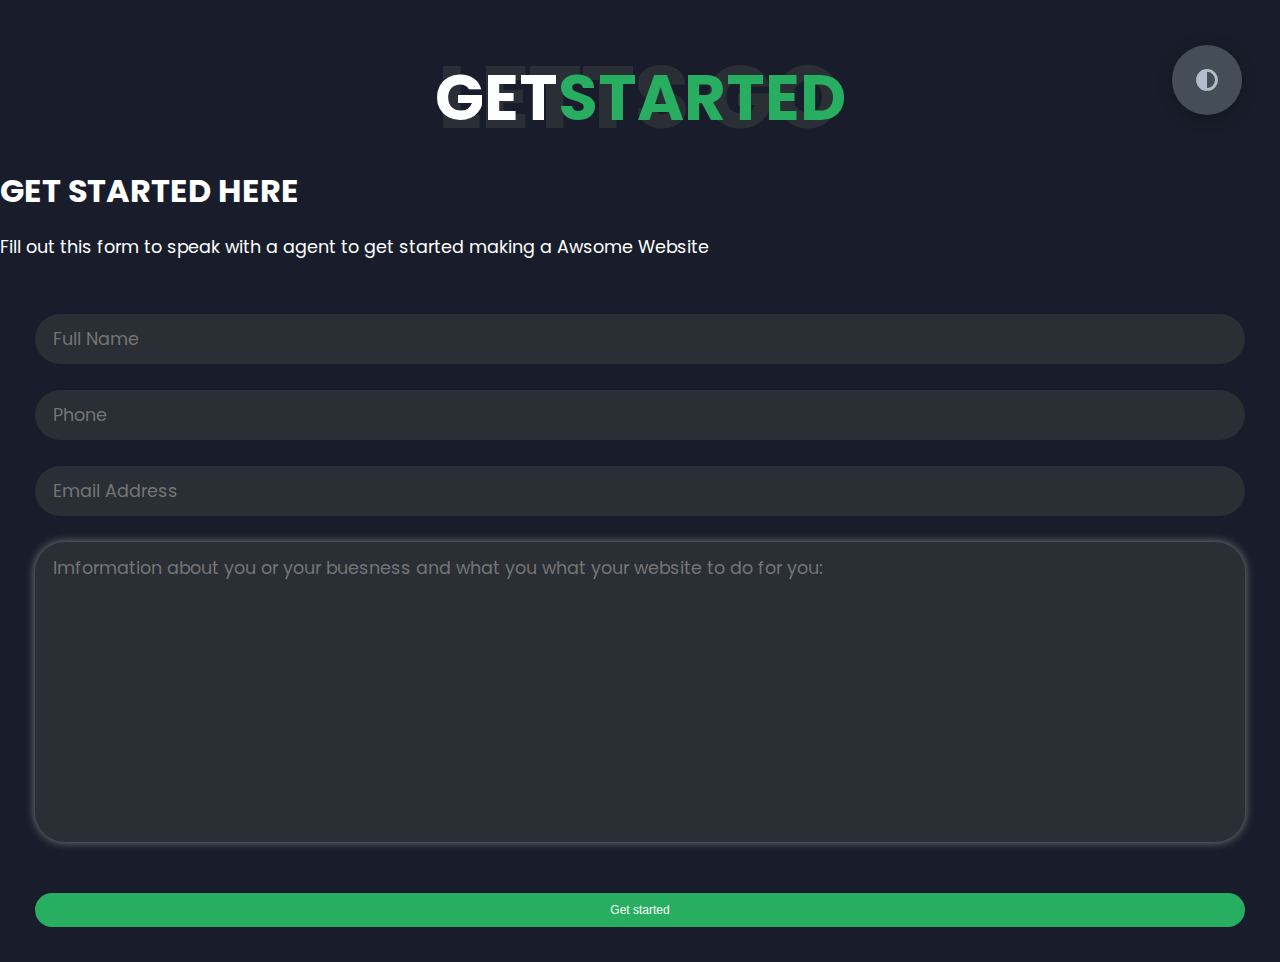
<file: Copy of Get-started 2.html>
<!DOCTYPE html>
<html lang="en">
<head>
    <meta charset="UTF-8">
    <meta http-equiv="X-UA-Compatible" content="IE=edge">
    <meta name="viewport" content="width=device-width, initial-scale=1.0">
    <title>Portfolio</title>
    <link rel="stylesheet" href="styles.css">
    <link rel="preconnect" href="https://fonts.googleapis.com">
    <link rel="preconnect" href="https://fonts.gstatic.com" crossorigin>
    <link rel="stylesheet" href="https://cdnjs.cloudflare.com/ajax/libs/font-awesome/5.15.4/css/all.min.css" integrity="sha512-1ycn6IcaQQ40/MKBW2W4Rhis/DbILU74C1vSrLJxCq57o941Ym01SwNsOMqvEBFlcgUa6xLiPY/NS5R+E6ztJQ==" crossorigin="anonymous" referrerpolicy="no-referrer" />
    <link href="https://fonts.googleapis.com/css2?family=Poppins:wght@400;500;600;700;800&display=swap" rel="stylesheet">
</head>
    <style>
      :root {
  --color-primary: #191d2b;
  --color-secondary: #27AE60;
  --color-white: #FFFFFF;
  --color-black: #000;
  --color-grey0: #f8f8f8;
  --color-grey-1: #dbe1e8;
  --color-grey-2: #b2becd;
  --color-grey-3: #6c7983;
  --color-grey-4: #454e56;
  --color-grey-5: #2a2e35;
  --color-grey-6: #12181b;
  --br-sm-2: 14px;
  --box-shadow-1: 0 3px 15px rgba(0,0,0,.3);
}

.light-mode {
  --color-primary: #FFFFFF;
  --color-secondary: #0ab8f7;
  --color-white: #454e56;
  --color-black: black;
  --color-grey0: #f8f8f8;
  --color-grey-1: #6c7983;
  --color-grey-2: #6c7983;
  --color-grey-3: #6c7983;
  --color-grey-4: #454e56;
  --color-grey-5: #f8f8f8;
  --color-grey-6: #12181b;
      }
      .main-title {
        position: relative;
        top: 50px;
      }
      

      .contact-section {
        padding: 20px;
      }
   
   form {
     margin: 35px;
   }
        
   .your-name {
     width: 900px;
     height: 50px;
     border-radius: 30px;
     font-weight: inherit;
     font-size: inherit;
     font-family: inherit;
     padding: 0.8rem 1.1rem;
     outline: none;
     border: none;
     background-color: var(--color-grey-5);
     width: 100%;
     color: var(--color-white);
     resize: none;
   }
   
   .phone-number {
     width: 900px;
     height: 50px;
     border-radius: 30px;
     font-weight: inherit;
     font-size: inherit;
     font-family: inherit;
     padding: 0.8rem 1.1rem;
     outline: none;
     border: none;
     background-color: var(--color-grey-5);
     width: 100%;
     color: var(--color-white);
     resize: none;
   }
   
   .email-adderss {
     width: 900px;
     height: 50px;
     border-radius: 30px;
     font-weight: inherit;
     font-size: inherit;
     font-family: inherit;
     padding: 0.8rem 1.1rem;
     outline: none;
     border: none;
     background-color: var(--color-grey-5);
     width: 100%;
     color: var(--color-white);
     resize: none;
   }
   
   .textarea-field {
     height: 300px;
     width: 900px;
     padding-top: 10px;
     box-shadow: gray 0 0 10px;

     border-radius: 30px;
     font-weight: inherit;
     font-size: inherit;
     font-family: inherit;
     padding: 0.8rem 1.1rem;
     outline: none;
     border: none;
     background-color: var(--color-grey-5);
     width: 100%;
     color: var(--color-white);
     resize: none;
   }
      */
   
   .btn {
     position: relative;
     display: inline-block;
     border-radius: 970px;
     color: #fff;
     margin-top: 18px;
     padding: 10px;
     background-color: #27AE60;
     font-size: 15px;
     border: none;
     cursor: pointer;
     width: 100%;
   }
   
   .btn:hover {
     background: #0ab8f7;         
   }
  
    </style>
    <!--<link rel="stylesheet" href="style.css"/>-->
    <!--<script defer src="script.js"></script>-->
  
  <body> 
   
                <div class="main-title">
                    <h2>Get<span>Started</span><span class="bg-text">Letts go</span></h2>
                </div>
                <div class="contact-content-con">
                    <div class="left-contact">
                        <h4>Get started here</h4>
                        <p>Fill out this form to speak with a agent to get started making a Awsome Website  
                        </p>
                  </div>
    </div>
          
  <form target="_blank" action="https://formsubmit.co/jbolivar1809@gmail.com" method="POST">
  <input type="hidden" name="_next" value="https://mack1309.github.io/Coding//thankyou.html">
  <input type="hidden" name="_subject" value="Sombody whants a website">
      <input type="hidden" name="_captcha" value="false">
    <div class="input-control i-c-2">
      <div class="input-control i-c-2">
        <div class="input-control i-c-2">
          <input type="text" name="name" class="input-field your-name" placeholder="Full Name" required>
          <br>
           <br>
        </div>
        
        <div class="input-control i-c-2">
          <input type="text" class="input-field phone-number" placeholder="Phone" requierd>
           <br>
            <br> 
        </div>
        <div class="input-control i-c-2">
          <input type="email" name="email" class="input-field email-adderss" placeholder="Email Address" required>
           <br>
            <br>
        </div>
      </div>
    </div>
    <div class="input-control">
      <textarea placeholder="Imformation about you or your buesness and what you what your website to do for you:" class="input-field textarea-field" name="message" rows="20" required></textarea>
       <br>
       <br>
    </div>
    <button type="submit" class="btn btn-lg btn-dark btn-block">Get started</button>
  </form>

  
  
  
  
  
  
    <div class="controls">
    </div>
  
    <div class="theme-btn">
        <i class="fas fa-adjust"></i>
    </div>
    <script src="app.js"></script>
  </body>
</html>
</file>
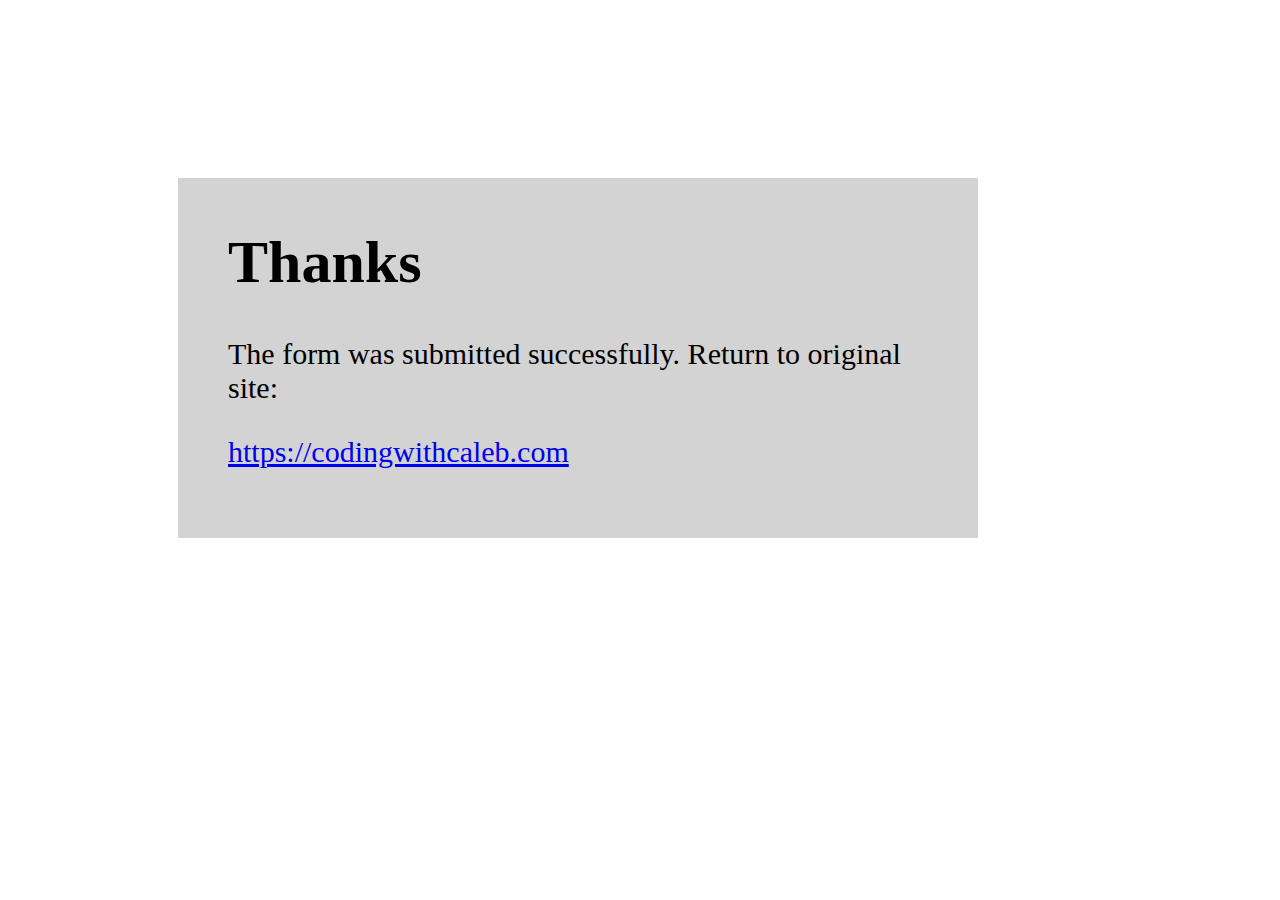
<file: thankyou.html>
<!DOCTYPE html>
<html>
  <head>
    <meta name="viewport" content="width=320, initial-scale=1">
    <meta charset="utf-8">
    <style>
      
      body {
        position: relative;
        padding: 170px;
        font-size: 30px;
      }
      
      .thankyou-box {
        position: relative;
        background-color: #D3D3D3;
        width: 700px;
        height: 300px;
        padding: 50px;
        padding-top: 10px;
      }
    </style>
    <!--<link rel="stylesheet" href="style.css"/>-->
    <!--<script defer src="script.js"></script>-->
  </head>
  <body>
    <div class="thankyou-box">
    <h1>Thanks</h1>
      <p>The form was submitted successfully. Return to original site:</p>
      <a rel="stylesheet" href="https://codingwithcaleb.github.io/My-Website/" target="_blank" >https://codingwithcaleb.com</a>
    </div>
  </body>
</html>
</file>
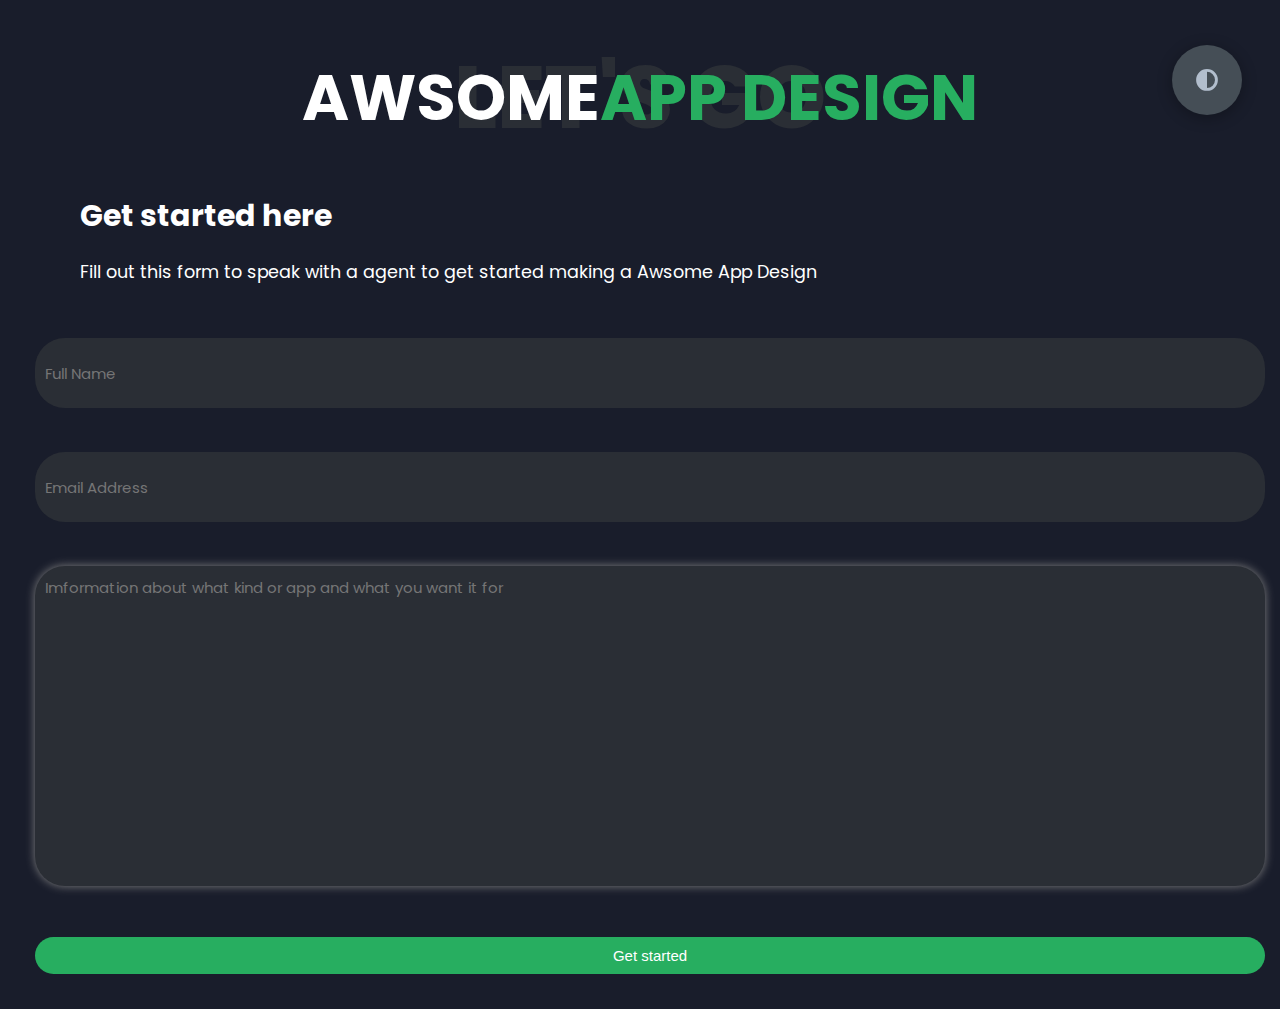
<file: services/App-Design/App-des.html>
<!DOCTYPE html>
<html lang="en">
<head>
    <meta charset="UTF-8">
    <meta http-equiv="X-UA-Compatible" content="IE=edge">
    <meta name="viewport" content="width=device-width, initial-scale=1.0">
    <title>Portfolio</title>
    <link rel="stylesheet" href="styles.css">
    <link rel="preconnect" href="https://fonts.googleapis.com">
    <link rel="preconnect" href="https://fonts.gstatic.com" crossorigin>
    <link rel="stylesheet" href="https://cdnjs.cloudflare.com/ajax/libs/font-awesome/5.15.4/css/all.min.css" integrity="sha512-1ycn6IcaQQ40/MKBW2W4Rhis/DbILU74C1vSrLJxCq57o941Ym01SwNsOMqvEBFlcgUa6xLiPY/NS5R+E6ztJQ==" crossorigin="anonymous" referrerpolicy="no-referrer" />
    <link href="https://fonts.googleapis.com/css2?family=Poppins:wght@400;500;600;700;800&display=swap" rel="stylesheet">
</head>
    <style>
      
     .your-name {    
     position: relative;
     display: inline-block;
     margin-top: 18px;
     padding: 10px;
     font-size: 15px;
     border: none;
     cursor: pointer;
     width: 100%;
     height: 50px;
    }
      
    .phone-number {
     position: relative;
     display: inline-block;
     margin-top: 18px;
     padding: 10px;
     font-size: 15px;
     border: none;
     cursor: pointer;
     width: 100%;
     height: 50px;
    }
      
   .email-adderss {
    position: relative;
     display: inline-block;
     margin-top: 18px;
     padding: 10px;
     font-size: 15px;
     border: none;
     cursor: pointer;
     width: 100%;
     height: 50px;
   }
      
      
   .textarea-field {
     position: relative;
     display: inline-block;
     margin-top: 18px;
     padding: 10px;
     font-size: 15px;
     border: none;
     cursor: pointer;
     width: 100%;
     height: 300px;
   }
      
   .buttn {
     position: relative;
     display: inline-block;
     border-radius: 970px;
     color: #fff;
     margin-top: 18px;
     padding: 10px;
     background-color: #27AE60;
     font-size: 15px;
     border: none;
     cursor: pointer;
     width: 100%;
   }
   
   .buttn:hover {
     background: #0ab8f7;         
   }

    </style>
  
  <body> 
   
                <div class="main-title">
                    <h2>Awsome<span>App Design</span><span class="bg-text">Let's go</span></h2>
                </div> 
    <br>
    <br>
    <br>
                          <div class="Website-type-txt">
                    <div class="left-contact">
                        <h4>Get started here</h4>
                        <p>Fill out this form to speak with a agent to get started making a Awsome App Design
                        </p>
                  </div>
    </div>
            <form target="_blank" action="https://formsubmit.co/jbolivar1809@gmail.com" method="POST" class="contact-form">
<input type="hidden" tv6="" name="_next" value="https://codingwithcaleb.github.io/My-Website//thankyou.html">
<input type="hidden" name="_subject" value="New submission from the website">
<input type="hidden" name="_captcha" value="false">
    <div class="input-control i-c-2">
      <div class="input-control i-c-2">
        <div class="input-control i-c-2">
          <input type="text" name="name" class="input-field your-name" placeholder="Full Name" required>
          <br>
           <br>
        </div>
        
        <div class="input-control i-c-2">
          <input type="email" name="email" class="input-field email-adderss" placeholder="Email Address" required>
           <br>
            <br>
        </div>
<div class="input-control">
<textarea placeholder="Imformation about what kind or app and what you want it for" class="input-field textarea-field" name="message" rows="20" required=""></textarea>
<br>
<br>
</div>
      </div>
    </div>
    <button type="submit" class="buttn btn-lg btn-dark btn-block">Get started</button>
  </form>

  
  
  
  
  
  
  
    <div class="controls">
    </div>
  
    <div class="theme-btn">
        <i class="fas fa-adjust"></i>
    </div>
    <script src="app.js"></script>
  </body>
</html>
</file>
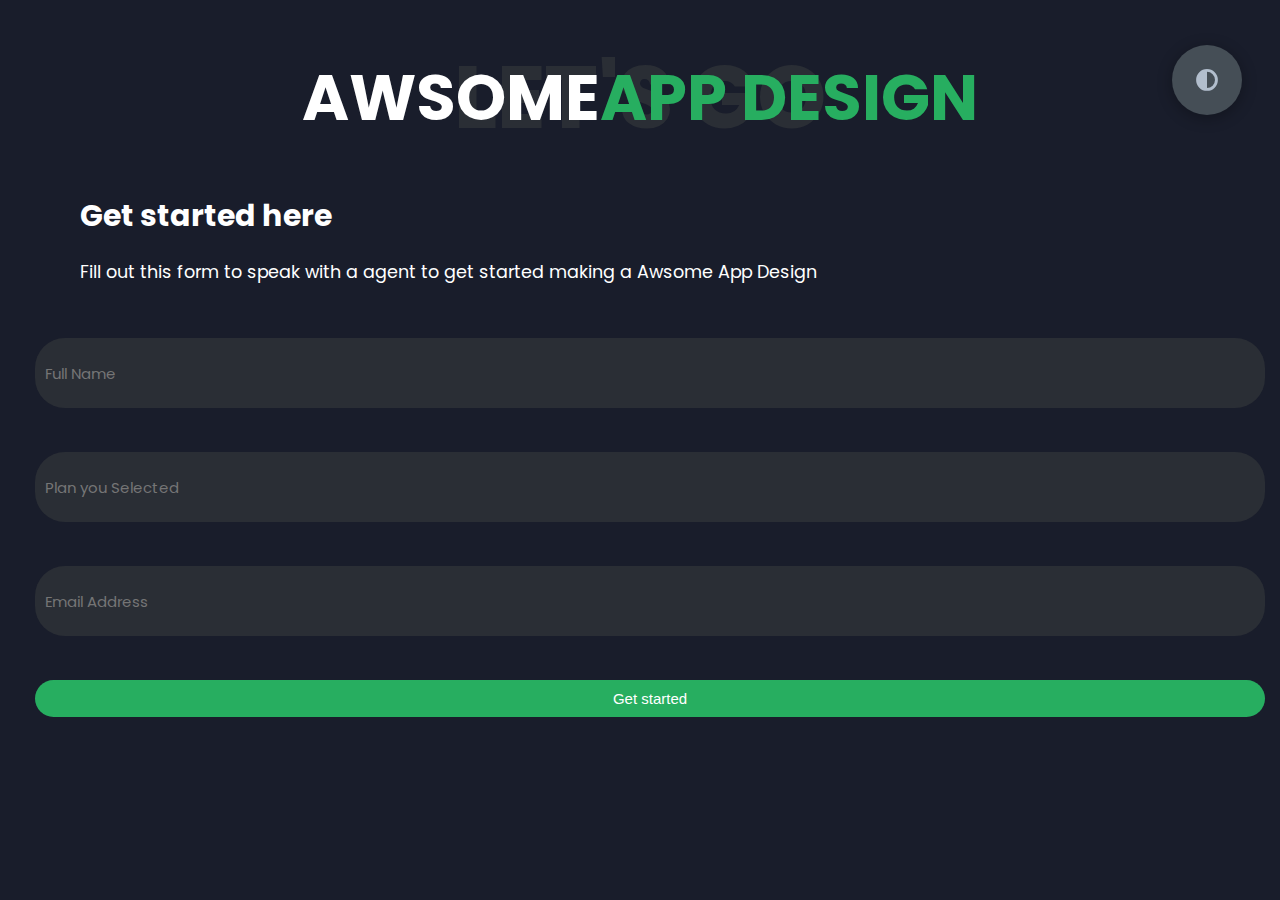
<file: services/App-Design/Last.html>
<!DOCTYPE html>
<html lang="en">
<head>
    <meta charset="UTF-8">
    <meta http-equiv="X-UA-Compatible" content="IE=edge">
    <meta name="viewport" content="width=device-width, initial-scale=1.0">
    <title>Portfolio</title>
    <link rel="stylesheet" href="styles.css">
    <link rel="preconnect" href="https://fonts.googleapis.com">
    <link rel="preconnect" href="https://fonts.gstatic.com" crossorigin>
    <link rel="stylesheet" href="https://cdnjs.cloudflare.com/ajax/libs/font-awesome/5.15.4/css/all.min.css" integrity="sha512-1ycn6IcaQQ40/MKBW2W4Rhis/DbILU74C1vSrLJxCq57o941Ym01SwNsOMqvEBFlcgUa6xLiPY/NS5R+E6ztJQ==" crossorigin="anonymous" referrerpolicy="no-referrer" />
    <link href="https://fonts.googleapis.com/css2?family=Poppins:wght@400;500;600;700;800&display=swap" rel="stylesheet">
</head>
    <style>
      
     .your-name {    
     position: relative;
     display: inline-block;
     margin-top: 18px;
     padding: 10px;
     font-size: 15px;
     border: none;
     cursor: pointer;
     width: 100%;
     height: 50px;
    }
      
    .phone-number {
     position: relative;
     display: inline-block;
     margin-top: 18px;
     padding: 10px;
     font-size: 15px;
     border: none;
     cursor: pointer;
     width: 100%;
     height: 50px;
    }
      
   .email-adderss {
    position: relative;
     display: inline-block;
     margin-top: 18px;
     padding: 10px;
     font-size: 15px;
     border: none;
     cursor: pointer;
     width: 100%;
     height: 50px;
   }
      
      
   .textarea-field {
     position: relative;
     display: inline-block;
     margin-top: 18px;
     padding: 10px;
     font-size: 15px;
     border: none;
     cursor: pointer;
     width: 100%;
     height: 300px;
   }
      
   .buttn {
     position: relative;
     display: inline-block;
     border-radius: 970px;
     color: #fff;
     margin-top: 18px;
     padding: 10px;
     background-color: #27AE60;
     font-size: 15px;
     border: none;
     cursor: pointer;
     width: 100%;
   }
   
   .buttn:hover {
     background: #0ab8f7;         
   }

    </style>
  
  <body> 
   
                <div class="main-title">
                    <h2>Awsome<span>App Design</span><span class="bg-text">Let's go</span></h2>
                </div> 
    <br>
    <br>
    <br>
                          <div class="Website-type-txt">
                    <div class="left-contact">
                        <h4>Get started here</h4>
                        <p>Fill out this form to speak with a agent to get started making a Awsome App Design
                        </p>
                  </div>
    </div>
          
  <form target="_blank" action="https://formsubmit.co/el/jbolivar1809@gmail.com" method="POST">
  <input type="hidden" name="_next" value="https://mack1309.github.io/contact-form-test/thankyou.html">
  <input type="hidden" name="_subject" value="Sombody whants a website">
      <input type="hidden" name="_captcha" value="false">
    <div class="input-control i-c-2">
      <div class="input-control i-c-2">
        <div class="input-control i-c-2">
          <input type="text" name="name" class="input-field your-name" placeholder="Full Name" required>
          <br>
           <br>
        </div>
        
  
        <div class="input-control i-c-2">
          <input type="text" name="plan" class="input-field your-name" placeholder="Plan you Selected" required>
          <br>
           <br>
        </div>
       
        <div class="input-control i-c-2">
          <input type="email" name="email" class="input-field email-adderss" placeholder="Email Address" required>
           <br>
            <br>
        </div>
      </div>
    </div>
    <button type="submit" class="buttn btn-lg btn-dark btn-block">Get started</button>
  </form>

  
  
  
  
  
  
    <div class="controls">
    </div>
  
    <div class="theme-btn">
        <i class="fas fa-adjust"></i>
    </div>
    <script src="app.js"></script>
  </body>
</html>
</file>
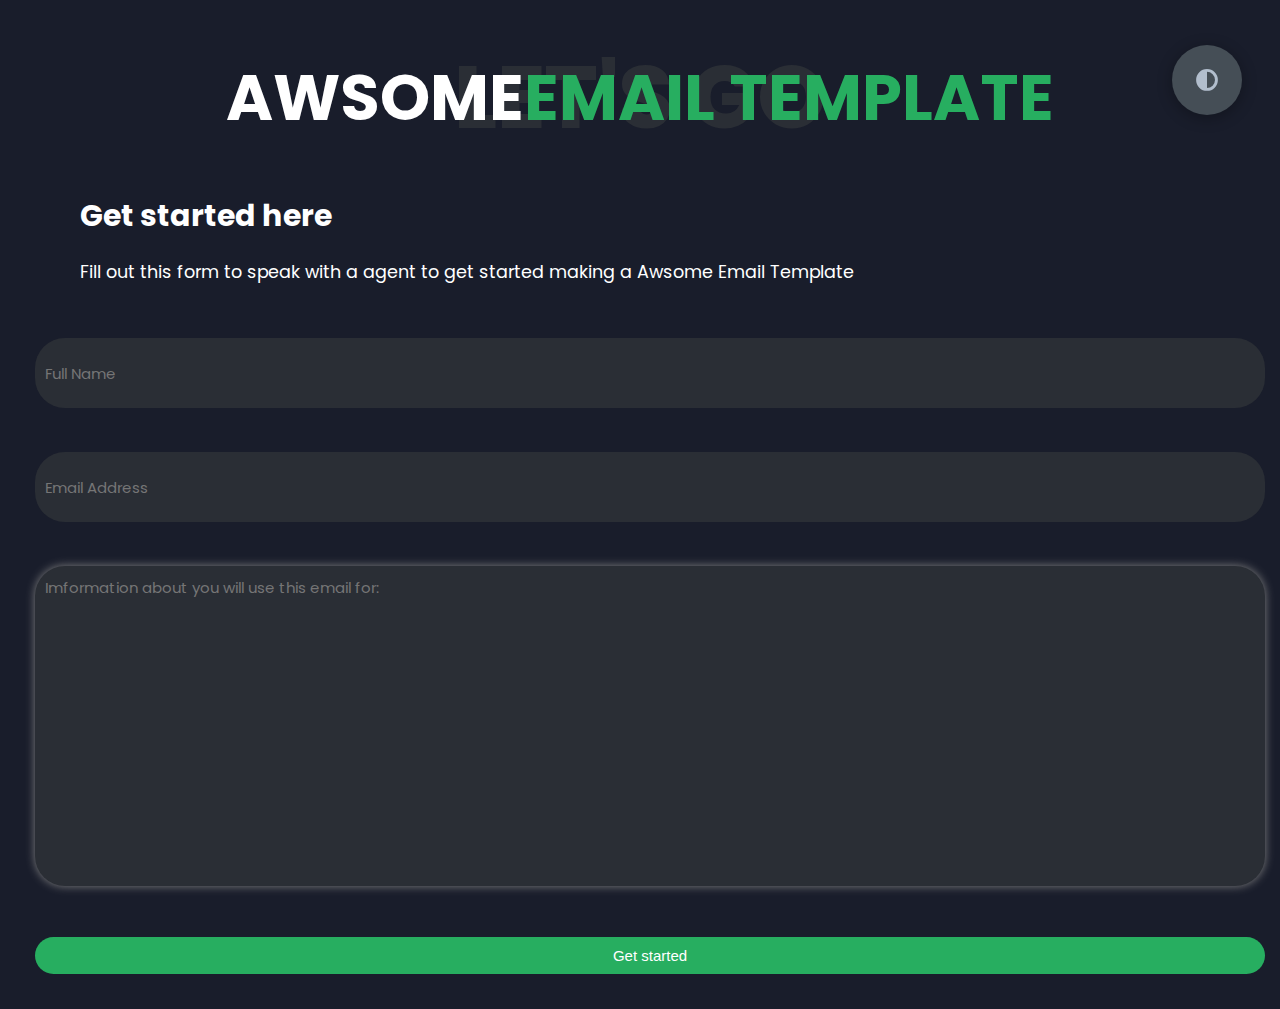
<file: services/Email-template/Email-tem.html>
<!DOCTYPE html>
<html lang="en">
<head>
    <meta charset="UTF-8">
    <meta http-equiv="X-UA-Compatible" content="IE=edge">
    <meta name="viewport" content="width=device-width, initial-scale=1.0">
    <title>Portfolio</title>
    <link rel="stylesheet" href="styles.css">
    <link rel="preconnect" href="https://fonts.googleapis.com">
    <link rel="preconnect" href="https://fonts.gstatic.com" crossorigin>
    <link rel="stylesheet" href="https://cdnjs.cloudflare.com/ajax/libs/font-awesome/5.15.4/css/all.min.css" integrity="sha512-1ycn6IcaQQ40/MKBW2W4Rhis/DbILU74C1vSrLJxCq57o941Ym01SwNsOMqvEBFlcgUa6xLiPY/NS5R+E6ztJQ==" crossorigin="anonymous" referrerpolicy="no-referrer" />
    <link href="https://fonts.googleapis.com/css2?family=Poppins:wght@400;500;600;700;800&display=swap" rel="stylesheet">
</head>
    <style>
      
   
     .your-name {    
     position: relative;
     display: inline-block;
     margin-top: 18px;
     padding: 10px;
     font-size: 15px;
     border: none;
     cursor: pointer;
     width: 100%;
     height: 50px;
    }
      
    .phone-number {
     position: relative;
     display: inline-block;
     margin-top: 18px;
     padding: 10px;
     font-size: 15px;
     border: none;
     cursor: pointer;
     width: 100%;
     height: 50px;
    }
      
   .email-adderss {
    position: relative;
     display: inline-block;
     margin-top: 18px;
     padding: 10px;
     font-size: 15px;
     border: none;
     cursor: pointer;
     width: 100%;
     height: 50px;
   }
      
      
   .textarea-field {
     position: relative;
     display: inline-block;
     margin-top: 18px;
     padding: 10px;
     font-size: 15px;
     border: none;
     cursor: pointer;
     width: 100%;
     height: 300px;
   }
      
   .buttn {
     position: relative;
     display: inline-block;
     border-radius: 970px;
     color: #fff;
     margin-top: 18px;
     padding: 10px;
     background-color: #27AE60;
     font-size: 15px;
     border: none;
     cursor: pointer;
     width: 100%;
   }
   
   .buttn:hover {
     background: #0ab8f7;         
   }

    </style>
  
  <body> 
   
                <div class="main-title">
                    <h2>Awsome<span>Email Template</span><span class="bg-text">Let's go</span></h2>
                </div> 
    <br>
    <br>
    <br>
                          <div class="Website-type-txt">
                    <div class="left-contact">
                        <h4>Get started here</h4>
                        <p>Fill out this form to speak with a agent to get started making a Awsome Email Template
                        </p>
                  </div>
    </div>    <form target="_blank" action="https://formsubmit.co/jbolivar1809@gmail.com" method="POST" class="contact-form">
<input type="hidden" tv6="" name="_next" value="https://codingwithcaleb.github.io/My-Website//thankyou.html">
<input type="hidden" name="_subject" value="New submission from the website">
<input type="hidden" name="_captcha" value="false">
    <div class="input-control i-c-2">
      <div class="input-control i-c-2">
        <div class="input-control i-c-2">
          <input type="text" name="name" class="input-field your-name" placeholder="Full Name" required>
          <br>
           <br>
        </div>
        
        <div class="input-control i-c-2">
          <input type="email" name="email" class="input-field email-adderss" placeholder="Email Address" required>
           <br>
            <br>
        </div>
<div class="input-control">
<textarea placeholder="Imformation about you will use this email for:" class="input-field textarea-field" name="message" rows="20" required=""></textarea>
<br>
<br>
</div>
      </div>
    </div>
    <button type="submit" class="buttn btn-lg btn-dark btn-block">Get started</button>
  </form>

  
  
  
  
  
  
  
    <div class="controls">
    </div>
  
    <div class="theme-btn">
        <i class="fas fa-adjust"></i>
    </div>
    <script src="app.js"></script>
  </body>
</html>
</file>
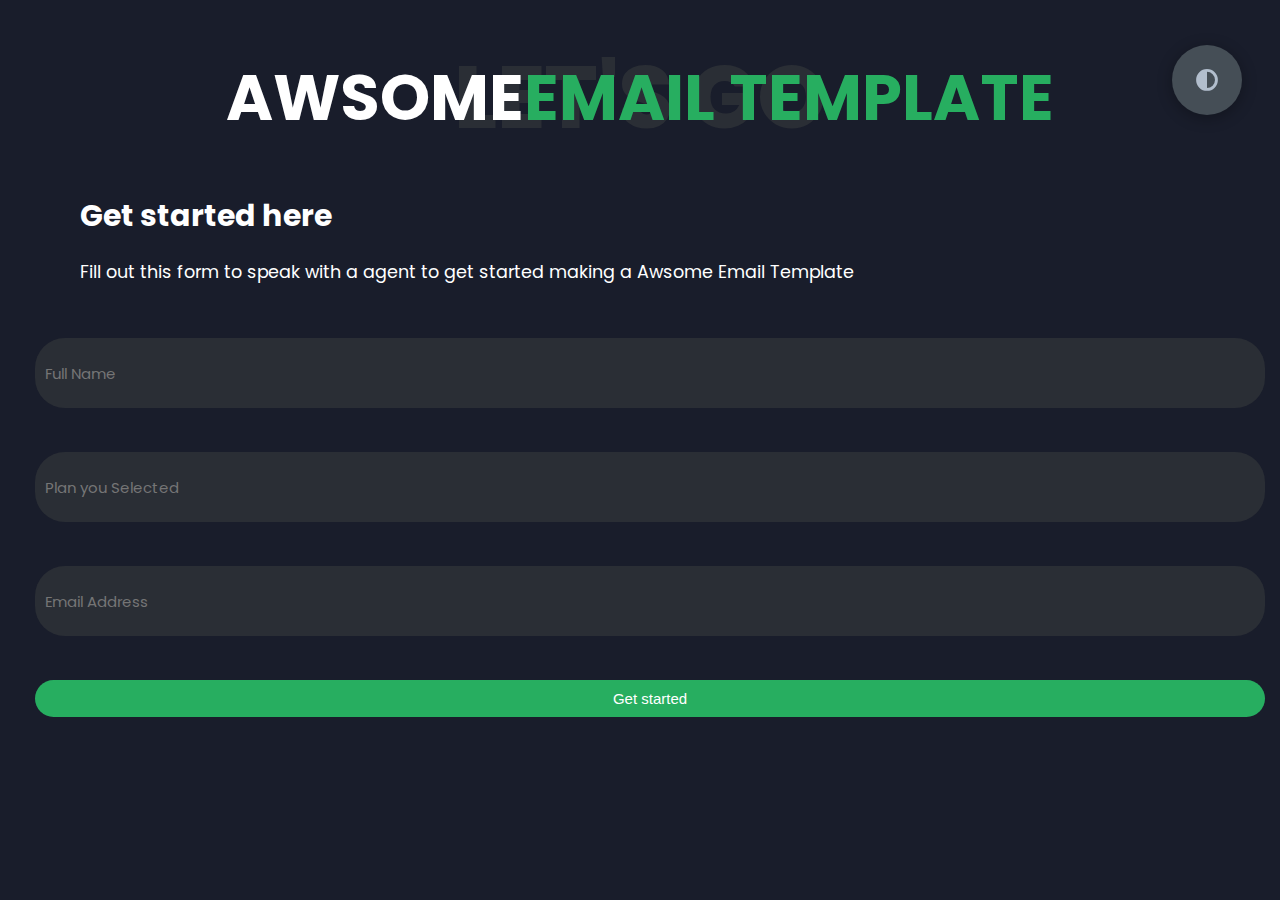
<file: services/Email-template/Last.html>
<!DOCTYPE html>
<html lang="en">
<head>
    <meta charset="UTF-8">
    <meta http-equiv="X-UA-Compatible" content="IE=edge">
    <meta name="viewport" content="width=device-width, initial-scale=1.0">
    <title>Portfolio</title>
    <link rel="stylesheet" href="styles.css">
    <link rel="preconnect" href="https://fonts.googleapis.com">
    <link rel="preconnect" href="https://fonts.gstatic.com" crossorigin>
    <link rel="stylesheet" href="https://cdnjs.cloudflare.com/ajax/libs/font-awesome/5.15.4/css/all.min.css" integrity="sha512-1ycn6IcaQQ40/MKBW2W4Rhis/DbILU74C1vSrLJxCq57o941Ym01SwNsOMqvEBFlcgUa6xLiPY/NS5R+E6ztJQ==" crossorigin="anonymous" referrerpolicy="no-referrer" />
    <link href="https://fonts.googleapis.com/css2?family=Poppins:wght@400;500;600;700;800&display=swap" rel="stylesheet">
</head>
    <style>
      
   
     .your-name {    
     position: relative;
     display: inline-block;
     margin-top: 18px;
     padding: 10px;
     font-size: 15px;
     border: none;
     cursor: pointer;
     width: 100%;
     height: 50px;
    }
      
    .phone-number {
     position: relative;
     display: inline-block;
     margin-top: 18px;
     padding: 10px;
     font-size: 15px;
     border: none;
     cursor: pointer;
     width: 100%;
     height: 50px;
    }
      
   .email-adderss {
    position: relative;
     display: inline-block;
     margin-top: 18px;
     padding: 10px;
     font-size: 15px;
     border: none;
     cursor: pointer;
     width: 100%;
     height: 50px;
   }
      
      
   .textarea-field {
     position: relative;
     display: inline-block;
     margin-top: 18px;
     padding: 10px;
     font-size: 15px;
     border: none;
     cursor: pointer;
     width: 100%;
     height: 300px;
   }
      
   .buttn {
     position: relative;
     display: inline-block;
     border-radius: 970px;
     color: #fff;
     margin-top: 18px;
     padding: 10px;
     background-color: #27AE60;
     font-size: 15px;
     border: none;
     cursor: pointer;
     width: 100%;
   }
   
   .buttn:hover {
     background: #0ab8f7;         
   }

    </style>
  
  <body> 
   
                <div class="main-title">
                    <h2>Awsome<span>Email Template</span><span class="bg-text">Let's go</span></h2>
                </div> 
    <br>
    <br>
    <br>
                          <div class="Website-type-txt">
                    <div class="left-contact">
                        <h4>Get started here</h4>
                        <p>Fill out this form to speak with a agent to get started making a Awsome Email Template
                        </p>
                  </div>
    </div>
          
  <form target="_blank" action="https://formsubmit.co/el/jbolivar1809@gmail.com" method="POST">
  <input type="hidden" name="_next" value="https://mack1309.github.io/contact-form-test/thankyou.html">
  <input type="hidden" name="_subject" value="Sombody whants a website">
      <input type="hidden" name="_captcha" value="false">
    <div class="input-control i-c-2">
      <div class="input-control i-c-2">
        <div class="input-control i-c-2">
          <input type="text" name="name" class="input-field your-name" placeholder="Full Name" required>
          <br>
           <br>
        </div>
          
        <div class="input-control i-c-2">
          <input type="text" name="plan" class="input-field your-name" placeholder="Plan you Selected" required>
          <br>
           <br>
        </div>
      
        <div class="input-control i-c-2">
          <input type="email" name="email" class="input-field email-adderss" placeholder="Email Address" required>
           <br>
            <br>
        </div>
      </div>
    </div>
    <button type="submit" class="buttn btn-lg btn-dark btn-block">Get started</button>
  </form>

  
  
  
  
  
  
    <div class="controls">
    </div>
  
    <div class="theme-btn">
        <i class="fas fa-adjust"></i>
    </div>
    <script src="app.js"></script>
  </body>
</html>
</file>
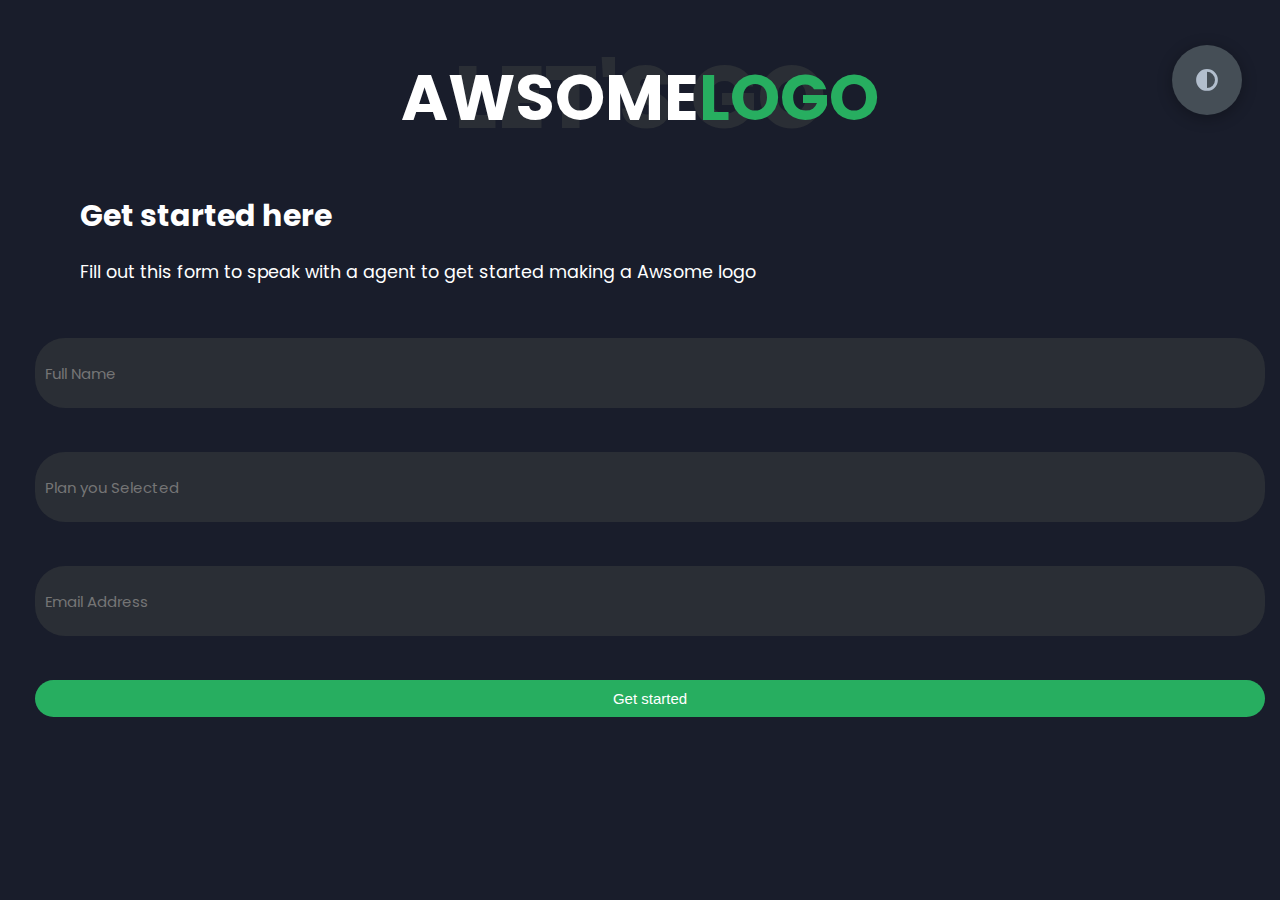
<file: services/Logo-making/Last.html>
<!DOCTYPE html>
<html lang="en">
<head>
    <meta charset="UTF-8">
    <meta http-equiv="X-UA-Compatible" content="IE=edge">
    <meta name="viewport" content="width=device-width, initial-scale=1.0">
    <title>Portfolio</title>
    <link rel="stylesheet" href="styles.css">
    <link rel="preconnect" href="https://fonts.googleapis.com">
    <link rel="preconnect" href="https://fonts.gstatic.com" crossorigin>
    <link rel="stylesheet" href="https://cdnjs.cloudflare.com/ajax/libs/font-awesome/5.15.4/css/all.min.css" integrity="sha512-1ycn6IcaQQ40/MKBW2W4Rhis/DbILU74C1vSrLJxCq57o941Ym01SwNsOMqvEBFlcgUa6xLiPY/NS5R+E6ztJQ==" crossorigin="anonymous" referrerpolicy="no-referrer" />
    <link href="https://fonts.googleapis.com/css2?family=Poppins:wght@400;500;600;700;800&display=swap" rel="stylesheet">
</head>
    <style>
      
   
   
    .your-name {    
     position: relative;
     display: inline-block;
     margin-top: 18px;
     padding: 10px;
     font-size: 15px;
     border: none;
     cursor: pointer;
     width: 100%;
     height: 50px;
    }
      
    .phone-number {
     position: relative;
     display: inline-block;
     margin-top: 18px;
     padding: 10px;
     font-size: 15px;
     border: none;
     cursor: pointer;
     width: 100%;
     height: 50px;
    }
      
   .email-adderss {
    position: relative;
     display: inline-block;
     margin-top: 18px;
     padding: 10px;
     font-size: 15px;
     border: none;
     cursor: pointer;
     width: 100%;
     height: 50px;
   }
      
      
   .textarea-field {
     position: relative;
     display: inline-block;
     margin-top: 18px;
     padding: 10px;
     font-size: 15px;
     border: none;
     cursor: pointer;
     width: 100%;
     height: 300px;
   }
          
   .buttn {
     position: relative;
     display: inline-block;
     border-radius: 970px;
     color: #fff;
     margin-top: 18px;
     padding: 10px;
     background-color: #27AE60;
     font-size: 15px;
     border: none;
     cursor: pointer;
     width: 100%;
   }
   
   .buttn:hover {
     background: #0ab8f7;         
   }

    </style>
  
  <body> 
   
                <div class="main-title">
                    <h2>Awsome<span>Logo</span><span class="bg-text">Let's go</span></h2>
                </div> 
    <br>
    <br>
    <br>
                          <div class="Website-type-txt">
                    <div class="left-contact">
                        <h4>Get started here</h4>
                        <p>Fill out this form to speak with a agent to get started making a Awsome logo
                        </p>
                  </div>
    </div>
          
  <form target="_blank" action="https://formsubmit.co/el/jbolivar1809@gmail.com" method="POST">
  <input type="hidden" name="_next" value="https://mack1309.github.io/contact-form-test/thankyou.html">
  <input type="hidden" name="_subject" value="Sombody whants a website">
      <input type="hidden" name="_captcha" value="false">
    <div class="input-control i-c-2">
      <div class="input-control i-c-2">
        <div class="input-control i-c-2">
          <input type="text" name="name" class="input-field your-name" placeholder="Full Name" required>
          <br>
           <br>
        </div>
        
        <div class="input-control i-c-2">
          <input type="text" name="plan" class="input-field your-name" placeholder="Plan you Selected" required>
          <br>
           <br>
        </div>
       
        <div class="input-control i-c-2">
          <input type="email" name="email" class="input-field email-adderss" placeholder="Email Address" required>
           <br>
            <br>
        </div>
      </div>
    </div>
    <button type="submit" class="buttn btn-lg btn-dark btn-block">Get started</button>
  </form>

  
  
  
  
  
  
    <div class="controls">
    </div>
  
    <div class="theme-btn">
        <i class="fas fa-adjust"></i>
    </div>
    <script src="app.js"></script>
  </body>
</html>
</file>
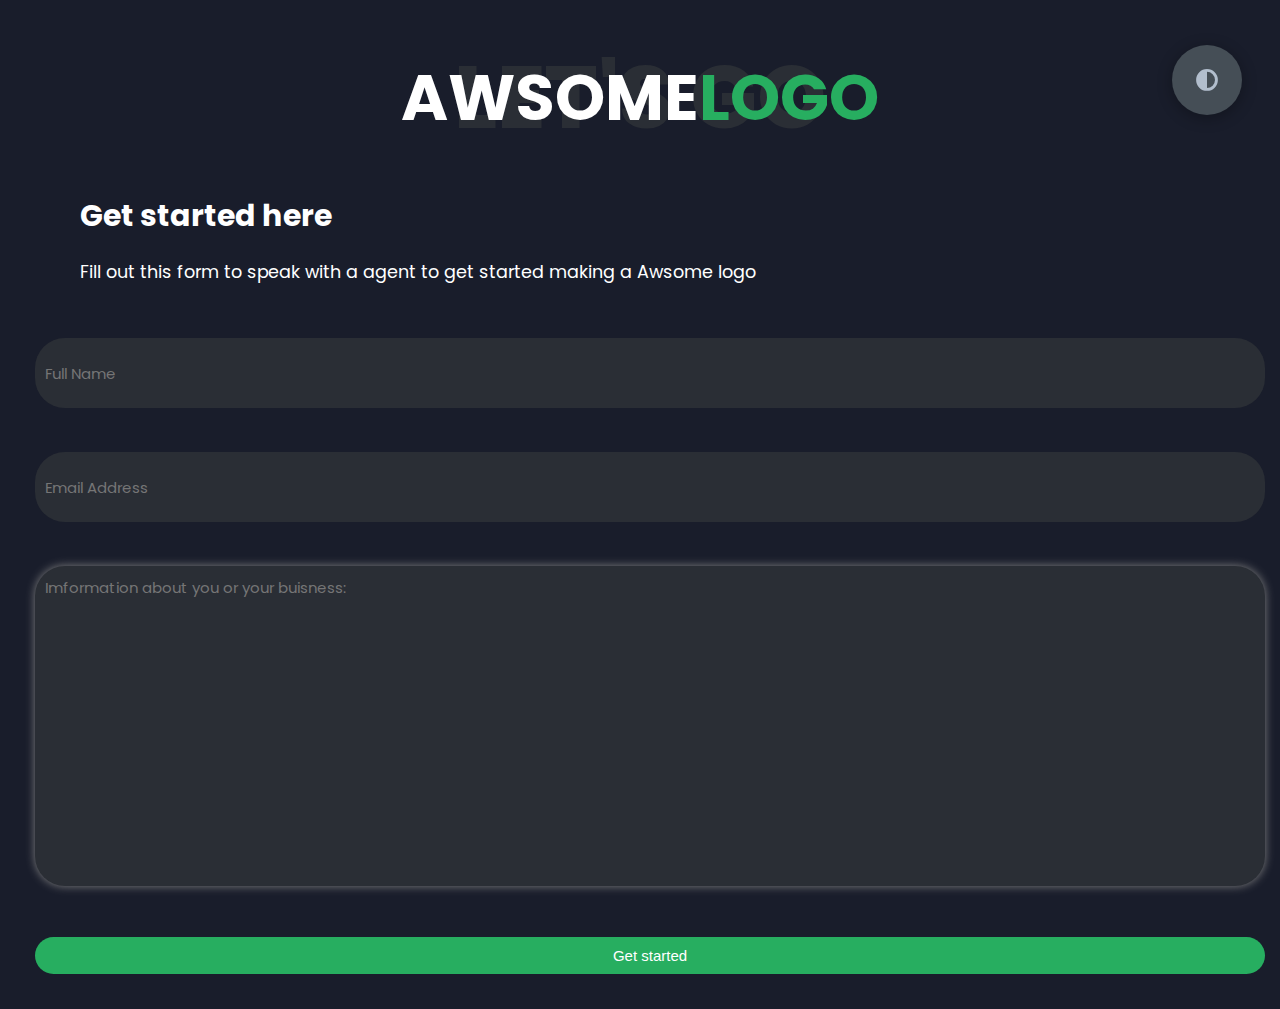
<file: services/Logo-making/Logo-mak.html>
<!DOCTYPE html>
<html lang="en">
<head>
    <meta charset="UTF-8">
    <meta http-equiv="X-UA-Compatible" content="IE=edge">
    <meta name="viewport" content="width=device-width, initial-scale=1.0">
    <title>Portfolio</title>
    <link rel="stylesheet" href="styles.css">
    <link rel="preconnect" href="https://fonts.googleapis.com">
    <link rel="preconnect" href="https://fonts.gstatic.com" crossorigin>
    <link rel="stylesheet" href="https://cdnjs.cloudflare.com/ajax/libs/font-awesome/5.15.4/css/all.min.css" integrity="sha512-1ycn6IcaQQ40/MKBW2W4Rhis/DbILU74C1vSrLJxCq57o941Ym01SwNsOMqvEBFlcgUa6xLiPY/NS5R+E6ztJQ==" crossorigin="anonymous" referrerpolicy="no-referrer" />
    <link href="https://fonts.googleapis.com/css2?family=Poppins:wght@400;500;600;700;800&display=swap" rel="stylesheet">
</head>
    <style>
      
   
   
    .your-name {    
     position: relative;
     display: inline-block;
     margin-top: 18px;
     padding: 10px;
     font-size: 15px;
     border: none;
     cursor: pointer;
     width: 100%;
     height: 50px;
    }
      
    .phone-number {
     position: relative;
     display: inline-block;
     margin-top: 18px;
     padding: 10px;
     font-size: 15px;
     border: none;
     cursor: pointer;
     width: 100%;
     height: 50px;
    }
      
   .email-adderss {
    position: relative;
     display: inline-block;
     margin-top: 18px;
     padding: 10px;
     font-size: 15px;
     border: none;
     cursor: pointer;
     width: 100%;
     height: 50px;
   }
      
      
   .textarea-field {
     position: relative;
     display: inline-block;
     margin-top: 18px;
     padding: 10px;
     font-size: 15px;
     border: none;
     cursor: pointer;
     width: 100%;
     height: 300px;
   }
          
   .buttn {
     position: relative;
     display: inline-block;
     border-radius: 970px;
     color: #fff;
     margin-top: 18px;
     padding: 10px;
     background-color: #27AE60;
     font-size: 15px;
     border: none;
     cursor: pointer;
     width: 100%;
   }
   
   .buttn:hover {
     background: #0ab8f7;         
   }

    </style>
  
  <body> 
   
                <div class="main-title">
                    <h2>Awsome<span>Logo</span><span class="bg-text">Let's go</span></h2>
                </div> 
    <br>
    <br>
    <br>
                          <div class="Website-type-txt">
                    <div class="left-contact">
                        <h4>Get started here</h4>
                        <p>Fill out this form to speak with a agent to get started making a Awsome logo
                        </p>
                  </div>
    </div>  <form target="_blank" action="https://formsubmit.co/jbolivar1809@gmail.com" method="POST" class="contact-form">
<input type="hidden" tv6="" name="_next" value="https://codingwithcaleb.github.io/My-Website//thankyou.html">
<input type="hidden" name="_subject" value="New submission from the website">
<input type="hidden" name="_captcha" value="false">
    <div class="input-control i-c-2">
      <div class="input-control i-c-2">
        <div class="input-control i-c-2">
          <input type="text" name="name" class="input-field your-name" placeholder="Full Name" required>
          <br>
           <br>
        </div>
        
        <div class="input-control i-c-2">
          <input type="email" name="email" class="input-field email-adderss" placeholder="Email Address" required>
           <br>
            <br>
        </div>
<div class="input-control">
<textarea placeholder="Imformation about you or your buisness:" class="input-field textarea-field" name="message" rows="20" required=""></textarea>
<br>
<br>
</div>
      </div>
    </div>
    <button type="submit" class="buttn btn-lg btn-dark btn-block">Get started</button>
  </form>

  
  
  
  
  
  
  
    <div class="controls">
    </div>
  
    <div class="theme-btn">
        <i class="fas fa-adjust"></i>
    </div>
    <script src="app.js"></script>
  </body>
</html>
</file>
<file: styles.css>
* {
  margin: 0;
  padding: 0;
  box-sizing: border-box;
  list-style: none;
}

:root {
  --color-primary: #191d2b;
  --color-secondary: #27AE60;
  --color-white: #FFFFFF;
  --color-black: #000;
  --color-grey0: #f8f8f8;
  --color-grey-1: #dbe1e8;
  --color-grey-2: #b2becd;
  --color-grey-3: #6c7983;
  --color-grey-4: #454e56;
  --color-grey-5: #2a2e35;
  --color-grey-6: #12181b;
  --br-sm-2: 14px;
  --box-shadow-1: 0 3px 15px rgba(0,0,0,.3);
}

.light-mode {
  --color-primary: #FFFFFF;
  --color-secondary: #0ab8f7;
  --color-white: #454e56;
  --color-black: #000;
  --color-grey0: #f8f8f8;
  --color-grey-1: #6c7983;
  --color-grey-2: #6c7983;
  --color-grey-3: #6c7983;
  --color-grey-4: #454e56;
  --color-grey-5: #f8f8f8;
  --color-grey-6: #12181b;
}

body {
  background-color: var(--color-primary);
  font-family: "Poppins", sans-serif;
  font-size: 1.1rem;
  color: var(--color-white);
  transition: all 0.4s ease-in-out;
}

a {
  display: inline-block;
  text-decoration: none;
  color: inherit;
  font-family: inherit;
}

header {
  min-height: 200vh;
  color: var(--color-white);
  overflow: hidden;
  padding: 0 !important;
}

section {
  min-height: 100vh;
  width: 100%;
  position: absolute;
  left: 0;
  top: 0;
  padding: 3rem 18rem;
}

.container {
  display: none;
  transform: translateY(-100%) scale(0);
  transition: all 0.4s ease-in-out;
  background-color: var(--color-primary);
}

.active {
  display: block;
  animation: appear 1s ease-in-out;
  transform: translateY(0) scaleY(1);
}
@keyframes appear {
  0% {
    transform: translateY(-100%) scaleY(0);
  }
  100% {
    transform: translateY(0) scaleY(1);
  }
}

.controls {
  position: fixed;
  z-index: 10;
  top: 50%;
  right: 3%;
  display: flex;
  flex-direction: column;
  align-items: center;
  justify-content: center;
  transform: translateY(-50%);
}
.controls .control {
  padding: 1rem;
  cursor: pointer;
  background-color: var(--color-grey-4);
  width: 55px;
  height: 55px;
  border-radius: 50%;
  display: flex;
  justify-content: center;
  align-items: center;
  margin: 0.7rem 0;
  box-shadow: var(--box-shadow-1);
}
.controls .control i {
  font-size: 1.2rem;
  color: var(--color-grey-2);
  pointer-events: none;
}
.controls .active-btn {
  background-color: var(--color-secondary);
  transition: all 0.4s ease-in-out;
}
.controls .active-btn i {
  color: var(--color-white);
}

.theme-btn {
  top: 5%;
  right: 3%;
  width: 70px;
  height: 70px;
  border-radius: 50%;
  background-color: var(--color-grey-4);
  cursor: pointer;
  position: fixed;
  display: flex;
  justify-content: center;
  align-items: center;
  box-shadow: 0 3px 15px rgba(0, 0, 0, 0.3);
  transition: all 0.1s ease-in-out;
}
.theme-btn:active {
  transform: translateY(-3px);
}
.theme-btn i {
  font-size: 1.4rem;
  color: var(--color-grey-2);
  pointer-events: none;
}

.header-content {
  display: grid;
  grid-template-columns: repeat(2, 1fr);
  min-height: 100vh;
}
.header-content .left-header {
  display: flex;
  align-items: center;
  position: relative;
}
.header-content .left-header .h-shape {
  transition: all 0.4s ease-in-out;
  width: 65%;
  height: 100%;
  background-color: var(--color-secondary);
  position: absolute;
  left: 0;
  top: 0;
  z-index: -1;
  clip-path: polygon(0 0, 46% 0, 79% 100%, 0% 100%);
}
.header-content .left-header .image {
  border-radius: var(--br-sm-2);
  height: 90%;
  width: 68%;
  margin-left: 4rem;
  background-color: var(--color-black);
  transition: all 0.4s ease-in-out;
}
.header-content .left-header .image img {
  width: 100%;
  height: 100%;
  object-fit: cover;
  transition: all 0.4s ease-in-out;
  filter: grayscale(100%);
}
.header-content .left-header .image img:hover {
  filter: grayscale(0);
}
.header-content .right-header {
  display: flex;
  flex-direction: column;
  justify-content: center;
  padding-right: 18rem;
}
.header-content .right-header .name {
  font-size: 3rem;
}
.header-content .right-header .name span {
  color: var(--color-secondary);
}
.header-content .right-header p {
  margin: 1.5rem 0;
  line-height: 2rem;
}
/*Header-content*/
/*
.first-img {
  position: relative;
  width: 1000px;
  height: 500px;
  border-radius: 5%;
  box-shadow: gray 0 0 10px;
  left: 100px;
  top: 10px;
} 
*/

 

.first-img {
  position: relative;
  width: 100%;
  align-items: center;
  border-radius: 5%;
  box-shadow: gray 0 0 10px;
}
.contanir {
  width: 90%;
  margin: 0 auto;
  display: flex;
  flex-direction: row;
  justify-content: space-evenly;
  flex-wrap: wrap;
  align-content: space-around;
  gap: 70px;
}

.item1 h1 {
  position: relative;
  left: 25%;
}

.item2 h1 {
  position: relative;
  left: 30%;
}

.item7 img {
  position: relative;
  left: 20%;
}

/*About*/

#about {
  padding: 0;
  margin: 0;
}

.about-contanir {
  width: 90%;
  margin: 0 auto;
  display: flex;
  flex-direction: row;
  flex-wrap: wrap;
  height: 10%;
  gap: 4%;
}

.about-text {
  display: flex;
  position: relative;
  width: 45%;
}

.about-img {
  position: relative;
  display: flex;
  height: 45%;
  width: 45%;
  border-radius: 3%;
}
.about-img img{
  position: relative;
  display: flex;
  width: 100%;
  box-shadow: gray 0 0 10px;
  border-radius: 3%;
}

@media all and (max-width:375px){
 .about-contanir {
  flex-direction: column;
 }
 .about-text {
  width: 100%;
  }
  .about-img {
  width: 100%;
  }
}
  /*Reviews*/

.content{
    width: 100%;
    height: 50vh;
    background: #0006;
    color: white;
    display: flex;
    justify-content: center;
    align-items: center;
    flex-direction: column;
 
    background: url('https://cdn.pixabay.com/photo/2018/05/04/18/37/technology-3374658_960_720.jpg') no-repeat right;
    background-size: cover;
}
.timing {
	font-size: 40px;
}
.content h2 {
	font-size: 100px;
	font-weight: 900;
	margin: 10px;
	font-family: bebas neue;
}
.content a {
	text-decoration: none;
	background: #fff;
	color: #111;
	padding: 10px 35px;
	border-radius: 50px;
}

.content p {
	margin: 0 auto;
	width: 35%;
	text-align: center;
	font-size: 15px;
	text-transform: none;
	font-weight: 400;
	line-height: 1.9;
	padding: 15px 0;
}
@media (min-width: 768px) and (max-width:991px){
    .content p {
	width: 70%;
}
}
@media (max-width: 767px){
    .content h2 {
  font-size: 40px;
}
.timing {
  font-size: 25px;
}
.content p {
  width: 95%;
}
}
/*
#testimonials{
    margin: 0px;
    padding: 0px;
    font-family: poppins;
    box-sizing: border-box;
}
a{
    text-decoration: none;
}

.star-title {
  text-align: center; 
  font-size: 40px;
}

#testimonials{
    display: flex;
    justify-content: center;
    align-items: center;
    flex-direction: column;
    width:100%;
}
.testimonial-heading{
    letter-spacing: 1px;
    margin: 30px 0px;
    padding: 10px 20px;
    display: flex;
    flex-direction: column;
    justify-content: center;
    align-items: center;
}
.testimonial-heading h1{
    font-size: 2.2rem;
    font-weight: 500;
    background-color: #202020;
    color: #ffffff;
    padding: 10px 20px;
}
.testimonial-heading span{
    font-size: 1.3rem;
    color: #252525;
    margin-bottom: 10px;
    letter-spacing: 2px;
    text-transform: uppercase;
}
.testimonial-box-container{
    display: flex;
    justify-content: center;
    align-items: center;
    flex-wrap: wrap;
    width:100%;
}
.testimonial-box{
    width:500px;
    box-shadow: 2px 2px 30px rgba(0,0,0,0.1);
    background-color: #ffffff;
    padding: 20px;
    margin: 15px;
    cursor: pointer;
}
.profile-img{
    width:50px;
    height: 50px;
    border-radius: 50%;
    overflow: hidden;
    margin-right: 10px;
}
.profile-img img{
    width: 100%;
    height: 100%;
    object-fit: cover;
    object-position: center;
}
.profile{
    display: flex;
    align-items: center;
}
.name-user{
    display: flex;
    flex-direction: column;
}
.name-user strong{
    color: #3d3d3d;
    font-size: 20px;
    letter-spacing: 0.5px;
}
.name-user span{
    color: #979797;
    font-size: 20px;
}
.reviews{
    color: #f9d71c;
}
.box-top{
    display: flex;
    justify-content: space-between;
    align-items: center;
    margin-bottom: 20px;
}
.client-comment p{
    font-size: 14px;
    color: #4b4b4b;
}
.testimonial-box:hover{
    transform: translateY(-10px);
    transition: all ease 0.3s;
}
 
@media(max-width:1060px){
    .testimonial-box{
        width:45%;
        padding: 10px;
    }
}
@media(max-width:790px){
    .testimonial-box{
        width:100%;
    }
    .testimonial-heading h1{
        font-size: 1.4rem;
    }
}
@media(max-width:340px){
    .box-top{
        flex-wrap: wrap;
        margin-bottom: 10px;
    }
    .reviews{
        margin-top: 10px;
    }
}
::selection{
    color: #ffffff;
    background-color: #252525;
}

/*my skils*/

.about-stats {
  padding-bottom: 10rem;
  position: relative;
  top: 100px;
  width: 90%;
  left: 5%;
}
.about-stats .progress-bars {
  display: grid;
  grid-template-columns: repeat(2, 1fr);
  grid-gap: 2rem;
}
.about-stats .progress-bars .progress-bar {
  display: flex;
  flex-direction: column;
}
.about-stats .progress-bars .progress-bar .prog-title {
  text-transform: uppercase;
  font-weight: 500;
}
.about-stats .progress-bars .progress-bar .progress-con {
  display: flex;
  align-items: center;
}
.about-stats .progress-bars .progress-bar .progress-con .prog-text {
  color: var(--color-grey-2);
}
.about-stats .progress-bars .progress-bar .progress-con .progress {
  width: 100%;
  height: 0.45rem;
  background-color: var(--color-grey-4);
  margin-left: 1rem;
  position: relative;
}
.about-stats .progress-bars .progress-bar .progress-con .progress span {
  position: absolute;
  top: 0;
  left: 0;
  height: 100%;
  background-color: var(--color-secondary);
  transition: all 0.4s ease-in-out;
  width: 60%;
}
.about-stats .progress-bars .progress-bar .progress-con .progress .html {
  width: 95%;
  background-color: #e34c26;
}
.about-stats .progress-bars .progress-bar .progress-con .progress .css {
  width: 90%;
  background-color: #264de4;
}
.about-stats .progress-bars .progress-bar .progress-con .progress .js {
  width: 65%;
  background-color: #F0DB4F;
}

.about-stats .progress-bars .progress-bar .progress-con .progress .webd {
  width: 85%;
  background-color: #0ab8f7;
}


.stat-title {
  text-transform: uppercase;
  font-size: 1.4rem;
  text-align: center;
  padding: 3.5rem 0;
  position: relative;
}
.stat-title::before {
  content: "";
  position: absolute;
  left: 50%;
  top: 0;
  width: 40%;
  height: 1px;
  background-color: var(--color-grey-5);
  transform: translateX(-50%);,
}
/*profolios*/ 


.content2{
    width: 100%;
    height: 100vh;
    background: #0006;
    color: white;
    display: flex;
    justify-content: center;
    align-items: center;
    flex-direction: column;
 
    background: url('https://cdn.pixabay.com/photo/2018/05/04/18/37/technology-3374658_960_720.jpg') no-repeat right;
    background-size: cover;
}
.timing2 {
	font-size: 40px;
}
.content2 h2 {
	font-size: 100px;
	font-weight: 900;
	margin: 10px;
	font-family: bebas neue;
}
.content2 a {
	text-decoration: none;
	background: #fff;
	color: #111;
	padding: 10px 35px;
	border-radius: 50px;
}

.content2 p {
	margin: 0 auto;
	width: 35%;
	text-align: center;
	font-size: 15px;
	text-transform: none;
	font-weight: 400;
	line-height: 1.9;
	padding: 15px 0;
}
@media (min-width: 768px) and (max-width:991px){
    .content2 p {
	width: 70%;
}
}
@media (max-width: 767px){
    .content2 h2 {
  font-size: 40px;
}
.timing2 {
  font-size: 25px;
}
.content2 p {
  width: 95%;
}
}
/*
.main-title {
  padding: 0px;  
  flex-wrap: wrap;
}
*/
.port-text {
  padding: 2rem 0;
  text-align: center;
}
/*

.portfolios {
  display: grid;
  grid-template-columns: repeat(3, 1fr);
  grid-gap: 2rem;
  margin-top: 3rem;
}
.portfolios .portfolio-item {
  position: relative;
  border-radius: 15px;
}
.portfolios .portfolio-item img {
  width: 100%;
  height: 300px;
  object-fit: cover;
  border-radius: 15px;
}
.portfolios .portfolio-item .hover-items {
  width: 100%;
  height: 100%;
  background-color: var(--color-secondary);
  position: absolute;
  left: 0;
  top: 0;
  border-radius: 15px;
  display: flex;
  justify-content: center;
  align-items: center;
  flex-direction: column;
  opacity: 0;
  transform: scale(0);
  transition: all 0.4s ease-in-out;
}
.portfolios .portfolio-item .hover-items h3 {
  font-size: 1.5rem;
  color: var(--color-white);
  margin-bottom: 1.5rem;
}
.portfolios .portfolio-item .hover-items .icons {
  display: flex;
  justify-content: center;
  align-items: center;
}
.portfolios .portfolio-item .hover-items .icons .icon {
  background-color: var(--color-primary);
  border-radius: 50%;
  width: 50px;
  height: 50px;
  display: flex;
  align-items: center;
  justify-content: center;
  margin: 0 1rem;
  cursor: pointer;
  transition: all 0.4s ease-in-out;
}
.portfolios .portfolio-item .hover-items .icons .icon i {
  font-size: 1.5rem;
  color: var(--color-white);
  margin: 0 1rem;
}
.portfolios .portfolio-item .hover-items .icons .icon:hover {
  background-color: var(--color-white);
}
.portfolios .portfolio-item .hover-items .icons .icon:hover i {
  color: var(--color-primary);
}

.portfolio-item:hover .hover-items {
  opacity: 1;
  transform: scale(1);
}

/*services*/

#blogs {
  padding: 0;
  margin: 0;
}

.services {
  display: flex;
  justify-content: center;
  align-items: center;
  min-height: 10vh;
}

.services-container {
  position: relative;
  display: flex;
  justify-content: center;
  align-items: center;
  flex-wrap: wrap;
  padding: 60px 0;
  padding-right: 60px;
}


.services-container .services-box {
  position: relative;
  width: 300px;
  height: 350px;
  background-color: #2e2e2e;
  display: flex;
  justify-content: center;
  align-items: center;
}

.services-container .services-box::before {
  content: "";
  position: absolute;
  inset: -10px 50px;
  border-top: 4pc solid var(--clr);
  border-bottom: 4pc solid var(--clr);
  z-index: -1;
  transform: skewY(15deg);
  transition: 0.5s ease-in-out;
}

.services-container .services-box:hover::before {
  transform: skewY(0deg);
  inset: -10px 40px;
}
.services-container .services-box::after {
  content: "";
  position: absolute;
  inset: 60px -10px;
  border-left: 4pc solid var(--clr);
  border-right: 4pc solid var(--clr);
  z-index: -1;
  transform: skew(15deg);
  transition: 0.5s ease-in-out;
}

.services-container .services-box:hover::after {
  transform: skew(0deg);
  inset: -10px 40px;
}

.services-container .services-box .services-content {
  position: relative;
  display: flex;
  justify-content: center;
  align-items: center;
  flex-direction: column;
  text-align: center;
  padding: 20px;
  width: 100%;
  height: 100%;
  overflow: hidden;
}

.services-container .services-box .services-content .services-icon {
  color: var(--clr);
  width: 80px;
  height: 80px;
  box-shadow: 0 0 0 4px var(--clr);
  display: flex;
  justify-content: center;
  align-items: center;
  font-size: 2.5rem;
  background: #2e2e2e;
  transition: 0.5s ease-in-out;
}


.services-container .services-box:hover .services-content .services-icon {
  background: var(--clr);
  color: #2e2e2e;
  box-shadow: 0 0 0 4px #2e2e2e, 0 0 0 300px var(--clr);
}

.services-container .services-box .services-content .services-text h1 {
  font-size: 1.5rem;
  color: #fff;
  font-weight: 500;
  transition: 0.5s ease-in-out;
}


.services-container .services-box:hover .services-content .services-text h1 {
  color: #2e2e2e;
}

.services-container .services-box .services-content .services-text p {
  color: #999;
  transition: 0.5s ease-in-out;
}

.services-container .services-box:hover .services-content .services-text p {
  color: #2e2e2e;
}  
  
.services-container .services-box .services-content .services-text a {
  position: relative; 
  background: var(--clr);
  color: #2e2e2e;
  padding: 8px 15px;
  display: inline-block;
  text-decoration: none;
  font-weight: 500;
  margin-top: 10px;
  transition: 0.5s ease-in-out;
}
  
.services-container .services-box:hover .services-content .services-text a {
  background: #2e2e2e;
  color: var(--clr)
}
  
.block {
  content: '';
  position: relative;
  background: linear-gradient(45deg , #e6fb04 , #ff6600 , #00ff66, #00ffff , #ff0ff , #ff0099 , #6e0dd0 , #ff3300 , #099fff);
  background-size: 400%;
  width: calc(100% + 5px);
  height: calc(100% + 5px);
  z-index: -1;
  animation: animate 20s linear infinite;
}

@keyframes animate {
  0% {
    background-position: 0 0;
  }
  50% {
    background-position: 40% 0;
  }
  100% {
    background-position: 0 0;
  }
} 

.glow::after {
  filter: blur(40px);
}

@media only screen and (max-width: 1038px) {
     
 
.services-container .services-box {
  position: relative;
  width: 270px;
  height: 350px;
  background-color: #2e2e2e;
  display: flex;
  justify-content: center;
  align-items: center;
}

}

@media only screen and (max-width: 375px) {


.services {
  display: inline-block;
  justify-content: center;
  align-items: center;
  min-height: 10vh;
}


.services-container {
  position: relative;
  display: flex;
  justify-content: center;
  align-items: center;
  flex-wrap: wrap;
  padding: 60px 0;
  padding-right: 60px;
}


.services-container .services-box {
  position: relative;
  width: 270px;
  height: 350px;
  background-color: #2e2e2e;
  display: flex;
  justify-content: center;
  align-items: center;
}
   
}

/*contact*/

.contact-content-con {
  display: flex;
  padding-top: 3.5rem;
}
.contact-content-con .left-contact {
  flex: 2;
}
.contact-content-con .left-contact h4 {
  margin-top: 1rem;
  font-size: 2rem;
  text-transform: uppercase;
}
.contact-content-con .left-contact p {
  margin: 1rem 0;
  line-height: 2rem;
}
.contact-content-con .left-contact .contact-info .contact-item {
  display: flex;
  align-items: center;
  justify-content: space-between;
}
.contact-content-con .left-contact .contact-info .contact-item p {
  margin: 0.3rem 0 !important;
  padding: 0 !important;
}
.contact-content-con .left-contact .contact-info .contact-item .icon {
  display: grid;
  grid-template-columns: 40px 1fr;
}
.contact-content-con .left-contact .contact-info .contact-item .icon i {
  display: flex;
  align-items: center;
  font-size: 1.3rem;
}
.contact-content-con .left-contact .contact-icon {
  display: flex;
  margin-top: 2rem;
}
.contact-content-con .left-contact .contact-icon a {
  display: flex;
  align-items: center;
  color: var(--color-white);
  background-color: var(--color-grey-5);
  cursor: pointer;
  justify-content: center;
  width: 50px;
  height: 50px;
  border-radius: 50%;
  margin: 0 0.4rem;
  transition: all 0.4s ease-in-out;
}
.contact-content-con .left-contact .contact-icon a:hover {
  background-color: var(--color-secondary);
}
.contact-content-con .left-contact .contact-icon a:hover i {
  color: var(--color-primary);
}
.contact-content-con .left-contact .contact-icon a i {
  display: flex;
  align-items: center;
  justify-content: center;
  font-size: 1.3rem;
}
.contact-content-con .right-contact {
  flex: 3;
  margin-left: 3rem;
}
.contact-content-con .right-contact .input-control {
  margin: 1.5rem 0;
}
.contact-content-con .right-contact .input-control input, .contact-content-con .right-contact .input-control textarea {
  border-radius: 30px;
  font-weight: inherit;
  font-size: inherit;
  font-family: inherit;
  padding: 0.8rem 1.1rem;
  outline: none;
  border: none;
  background-color: var(--color-grey-5);
  width: 100%;
  color: var(--color-white);
  resize: none;
}
.contact-content-con .right-contact .i-c-2 {
  display: flex;
}
.contact-content-con .right-contact .i-c-2 :last-child {
  margin-left: 1.5rem;
}
.contact-content-con .right-contact .submit-btn {
  display: flex;
  justify-content: flex-start;
}


   .btn {
     position: relative;
     display: inline-block;
     border-radius: 970px;
     color: #fff;
     margin-top: 18px;
     padding: 10px;
     background-color: #27AE60;
     font-size: 12px;
     border: none;
     cursor: pointer;
     width: 100%;
   }
        
   .btn:hover {
     background: #0ab8f7;         
   }
       
   

/*Independed components*/
.btn-con {
  display: flex;
  align-self: flex-start;
}

.main-btn {
  border-radius: 30px;
  color: inherit;
  font-weight: 600;
  position: relative;
  border: 1px solid var(--color-secondary);
  display: flex;
  align-self: flex-start;
  align-items: center;
  overflow: hidden;
}
.main-btn .btn-text {
  padding: 0 2rem;
}
.main-btn .btn-icon {
  background-color: var(--color-secondary);
  display: flex;
  align-items: center;
  justify-content: center;
  border-radius: 50%;
  padding: 1rem;
}
.main-btn::before {
  content: "";
  position: absolute;
  top: 0;
  right: 0;
  transform: translateX(100%);
  transition: all 0.4s ease-out;
  z-index: -1;
}
.main-btn:hover {
  transition: all 0.4s ease-out;
}
.main-btn:hover::before {
  width: 100%;
  height: 100%;
  background-color: var(--color-secondary);
  transform: translateX(0);
  transition: all 0.4s ease-out;
}

.main-title {
  text-align: center;
  padding: 0px;  
  flex-wrap: wrap;

}
.main-title h2 {
  position: relative;
  text-transform: uppercase;
  font-size: 4rem;
  font-weight: 700;
}
.main-title h2 span {
  color: var(--color-secondary);
}
.main-title h2 .bg-text {
  position: absolute;
  top: 50%;
  left: 50%;
  color: var(--color-grey-5);
  transition: all 0.4s ease-in-out;
  z-index: -1;
  transform: translate(-50%, -50%);
  font-weight: 800;
  font-size: 6.3rem;
}

.about-container .left-about p {
  padding-left: 0;
}

@media screen and (max-width: 600px) {
  header {
    padding: 0 !important;
  }

  .theme-btn {
    width: 50px;
    height: 50px;
  }

  .header-content {
    grid-template-columns: repeat(1, 1fr);
    padding-bottom: 6rem;
  }

  .left-header .h-shape {
    display: none;
  }

  .right-header {
    grid-row: 1;
    padding-right: 0rem !important;
    width: 90%;
    margin: 0 auto;
  }
  .right-header .name {
    font-size: 2.5rem !important;
    text-align: center;
    padding-top: 3rem;
  }

  .header-content .left-header .image {
    margin: 0 auto;
    width: 90%;
  }

  .controls {
    top: auto;
    bottom: 0;
    flex-direction: row;
    justify-content: center;
    left: 50%;
    transform: translateX(-50%);
    width: 100%;
    background-color: var(--color-grey-5);
  }
  .controls .control {
    margin: 1rem 0.3rem;
  }

  .about-container {
    grid-template-columns: repeat(1, 1fr);
  }
  .about-container .right-about {
    grid-template-columns: repeat(1, 1fr);
    padding-top: 2.5rem;
  }
  .about-container .left-about {
    padding-right: 0;
  }
  .about-container .left-about p {
    padding-left: 0;
  }

  .timeline {
    grid-template-columns: repeat(1, 1fr);
    padding-bottom: 6rem;
  }

  .container {
    padding: 2rem 2.5rem !important;
  }

  .about-stats .progress-bars {
    grid-template-columns: repeat(1, 1fr);
  }

  .portfolios {
    grid-template-columns: repeat(1, 1fr);
    padding-bottom: 6rem;
    margin-top: 1rem;
  }

  .blogs {
    grid-template-columns: repeat(1, 1fr);
    padding-bottom: 6rem;
  }
  
  .contact-content-con {
    flex-direction: column;
  }
  .contact-content-con .right-contact {
    margin-left: 0;
    margin-top: 2.5rem;
  }

  .contact-content-con .right-contact .i-c-2 {
    flex-direction: column;
  }

  .contact-content-con .right-contact .i-c-2 :last-child {
    margin-left: 0;
    margin-top: 1.5rem;
  }

  .contact-content-con .right-contact {
    margin-bottom: 6rem;
  }

  .contact-item {
    flex-direction: column;
    margin: 1rem 0;
  }
  .contact-item p {
    font-size: 15px;
    color: var(--color-grey-2);
  }
  .contact-item span {
    font-size: 15px;
  }
  .contact-item .icon {
    grid-template-columns: 25px 1fr;
  }

  .main-title h2 {
    font-size: 2rem;
  }
  .main-title h2 span {
    font-size: 2.3rem;
  }
  .main-title h2 .bg-text {
    font-size: 2.3rem;
  }
}
@media screen and (max-width: 1432px) {
  .container {
    padding: 7rem 11rem;
  }

  .contact-content-con {
    flex-direction: column;
  }
  .contact-content-con .right-contact {
    margin-left: 0;
    margin-top: 2.5rem;
  }

  .contact-content-con .right-contact .i-c-2 {
    flex-direction: column;
  }

  .contact-content-con .right-contact .i-c-2 :last-child {
    margin-left: 0;
    margin-top: 1.5rem;
  }

  .contact-content-con .right-contact {
    margin-bottom: 6rem;
  }

  .main-title h2 .bg-text {
    font-size: 5.5rem;
  }
}
@media screen and (max-width: 1250px) {
  .blogs {
    grid-template-columns: repeat(2, 1fr);
    margin-top: 6rem;
  }

  .portfolios {
    grid-template-columns: repeat(2, 1fr);
  }

  .header-content .right-header {
    padding-right: 9rem;
  }
}
@media screen and (max-width: 660px) {
  .blogs {
    grid-template-columns: repeat(1, 1fr);
  }

  .portfolios {
    grid-template-columns: repeat(1, 1fr);
  }
}
@media screen and (max-width: 1070px) {
  .about-container {
    grid-template-columns: repeat(1, 1fr);
  }
  .about-container .right-about {
    padding-top: 2.5rem;
  }

  .main-title h2 {
    font-size: 4rem;
  }
  .main-title h2 span {
    font-size: 4rem;
  }
  .main-title h2 .bg-text {
    font-size: 4.5rem;
  }
}
@media screen and (max-width: 970px) {
  .container {
    padding: 7rem 6rem;
  }

  .about-container .left-about {
    padding-right: 0rem;
  }

  .header-content {
    grid-template-columns: repeat(1, 1fr);
    padding-bottom: 6rem;
  }

  .left-header .h-shape {
    display: none;
  }
  .left-header .image {
    width: 90% !important;
    margin: 0 auto !important;
  }

  .right-header {
    grid-row: 1;
    padding-right: 0rem !important;
    width: 90%;
    margin: 0 auto;
  }
  .right-header .name {
    font-size: 2.5rem !important;
    text-align: center;
    padding-top: 3rem;
  }
}
@media screen and (max-width: 700px) {
  .container {
    padding: 7rem 3rem;
  }

  .about-stats .progress-bars {
    grid-template-columns: repeat(1, 1fr);
  }

  .about-container .right-about {
    grid-template-columns: repeat(1, 1fr);
  }

  .timeline {
    grid-template-columns: repeat(1, 1fr);
  }

  .main-title h2 {
    font-size: 3rem;
  }
  .main-title h2 span {
    font-size: 3rem;
  }
  .main-title h2 .bg-text {
    font-size: 4rem;
  }
}

/*# sourceMappingURL=styles.css.map */
</file>
<file: services/App-Design/styles.css>
* {
  margin: 0;
  padding: 0;
  box-sizing: border-box;
  list-style: none;
}

:root {
  --color-primary: #191d2b;
  --color-secondary: #27AE60;
  --color-white: #FFFFFF;
  --color-black: #000;
  --color-grey0: #f8f8f8;
  --color-grey-1: #dbe1e8;
  --color-grey-2: #b2becd;
  --color-grey-3: #6c7983;
  --color-grey-4: #454e56;
  --color-grey-5: #2a2e35;
  --color-grey-6: #12181b;
  --br-sm-2: 14px;
  --box-shadow-1: 0 3px 15px rgba(0,0,0,.3);
}

.light-mode {
  --color-primary: #FFFFFF;
  --color-secondary: #0ab8f7;
  --color-white: #454e56;
  --color-black: #000;
  --color-grey0: #f8f8f8;
  --color-grey-1: #6c7983;
  --color-grey-2: #6c7983;
  --color-grey-3: #6c7983;
  --color-grey-4: #454e56;
  --color-grey-5: #f8f8f8;
  --color-grey-6: #12181b;
}

body {
  background-color: var(--color-primary);
  font-family: "Poppins", sans-serif;
  font-size: 1.1rem;
  color: var(--color-white);
  transition: all 0.4s ease-in-out;
}

a {
  display: inline-block;
  text-decoration: none;
  color: inherit;
  font-family: inherit;
}

header {
  min-height: 200vh;
  color: var(--color-white);
  overflow: hidden;
  padding: 0 !important;
}

section {
  min-height: 100vh;
  width: 100%;
  position: absolute;
  left: 0;
  top: 0;
  padding: 3rem 18rem;
}

.container {
  display: none;
  transform: translateY(-100%) scale(0);
  transition: all 0.4s ease-in-out;
  background-color: var(--color-primary);
}

.active {
  display: block;
  animation: appear 1s ease-in-out;
  transform: translateY(0) scaleY(1);
}
@keyframes appear {
  0% {
    transform: translateY(-100%) scaleY(0);
  }
  100% {
    transform: translateY(0) scaleY(1);
  }
}

.controls {
  position: fixed;
  z-index: 10;
  top: 50%;
  right: 3%;
  display: flex;
  flex-direction: column;
  align-items: center;
  justify-content: center;
  transform: translateY(-50%);
}
.controls .control {
  padding: 1rem;
  cursor: pointer;
  background-color: var(--color-grey-4);
  width: 55px;
  height: 55px;
  border-radius: 50%;
  display: flex;
  justify-content: center;
  align-items: center;
  margin: 0.7rem 0;
  box-shadow: var(--box-shadow-1);
}
.controls .control i {
  font-size: 1.2rem;
  color: var(--color-grey-2);
  pointer-events: none;
}
.controls .active-btn {
  background-color: var(--color-secondary);
  transition: all 0.4s ease-in-out;
}
.controls .active-btn i {
  color: var(--color-white);
}

.theme-btn {
  top: 5%;
  right: 3%;
  width: 70px;
  height: 70px;
  border-radius: 50%;
  background-color: var(--color-grey-4);
  cursor: pointer;
  position: fixed;
  display: flex;
  justify-content: center;
  align-items: center;
  box-shadow: 0 3px 15px rgba(0, 0, 0, 0.3);
  transition: all 0.1s ease-in-out;
}

.theme-btn:active {
  transform: translateY(-3px);
}
.theme-btn i {
  font-size: 1.4rem;
  color: var(--color-grey-2);
  pointer-events: none;
}

/*services*/

.services {
  display: flex;
  justify-content: center;
  align-items: center;
  min-height: 10vh;
}


.services-container {
  position: relative;
  display: flex;
  justify-content: center;
  align-items: center;
  flex-wrap: wrap;
  padding: 60px 0;
  padding-right: 60px;
}


.services-container .services-box {
  position: relative;
  width: 300px;
  height: 350px;
  background-color: #2e2e2e;
  display: flex;
  justify-content: center;
  align-items: center;
}

.services-container .services-box::before {
  content: "";
  position: absolute;
  inset: -10px 50px;
  border-top: 4pc solid var(--clr);
  border-bottom: 4pc solid var(--clr);
  z-index: -1;
  transform: skewY(15deg);
  transition: 0.5s ease-in-out;
}

.services-container .services-box:hover::before {
  transform: skewY(0deg);
  inset: -10px 40px;
}
.services-container .services-box::after {
  content: "";
  position: absolute;
  inset: 60px -10px;
  border-left: 4pc solid var(--clr);
  border-right: 4pc solid var(--clr);
  z-index: -1;
  transform: skew(15deg);
  transition: 0.5s ease-in-out;
}

.services-container .services-box:hover::after {
  transform: skew(0deg);
  inset: -10px 40px;
}

.services-container .services-box .services-content {
  position: relative;
  display: flex;
  justify-content: center;
  align-items: center;
  flex-direction: column;
  text-align: center;
  padding: 20px;
  width: 100%;
  height: 100%;
  overflow: hidden;
}

.services-container .services-box .services-content .services-icon {
  color: var(--clr);
  width: 80px;
  height: 80px;
  box-shadow: 0 0 0 4px var(--clr);
  display: flex;
  justify-content: center;
  align-items: center;
  font-size: 2.5rem;
  background: #2e2e2e;
  transition: 0.5s ease-in-out;
}


.services-container .services-box:hover .services-content .services-icon {
  background: var(--clr);
  color: #2e2e2e;
  box-shadow: 0 0 0 4px #2e2e2e, 0 0 0 300px var(--clr);
}

.services-container .services-box .services-content .services-text h1 {
  font-size: 1.5rem;
  color: #fff;
  font-weight: 500;
  transition: 0.5s ease-in-out;
}


.services-container .services-box:hover .services-content .services-text h1 {
  color: #2e2e2e;
}

.services-container .services-box .services-content .services-text p {
  color: #999;
  transition: 0.5s ease-in-out;
}

.services-container .services-box:hover .services-content .services-text p {
  color: #2e2e2e;
}  
  
.services-container .services-box .services-content .services-text a {
  position: relative; 
  background: var(--clr);
  color: #2e2e2e;
  padding: 8px 15px;
  display: inline-block;
  text-decoration: none;
  font-weight: 500;
  margin-top: 10px;
  transition: 0.5s ease-in-out;
}
  
.services-container .services-box:hover .services-content .services-text a {
  background: #2e2e2e;
  color: var(--clr)
}
  
.block {
  content: '';
  position: relative;
  background: linear-gradient(45deg , #e6fb04 , #ff6600 , #00ff66, #00ffff , #ff0ff , #ff0099 , #6e0dd0 , #ff3300 , #099fff);
  background-size: 400%;
  width: calc(100% + 5px);
  height: calc(100% + 5px);
  z-index: -1;
  animation: animate 20s linear infinite;
}

@keyframes animate {
  0% {
    background-position: 0 0;
  }
  50% {
    background-position: 40% 0;
  }
  100% {
    background-position: 0 0;
  }
} 

.glow::after {
  filter: blur(40px);
}

@media only screen and (max-width: 1208px) {
     
 
}

@media only screen and (max-width: 375px) {

   
}

iframe {
  position: relative;
  padding-left: 80px;
}

.Website-type-txt {
  position: relative;
  padding-left: 80px;

}

.Website-type-txt h4 {
  position: relative;
  font-size: 30px;
  padding: 20px;
  padding-left: 0px;
}

.Website-type-buttons {
  position: relative;
  display: flex;
  padding-left: 850px;
  gap: 50px;
}

.Website-type-buttons button {
  background-color: var(--color-secondary);
  color: #111;
  width: 100px;
  height: 40px;
  border-radius: 5px;
}





.container{
  display: flex;
  justify-content: center;
  align-items: center;
  padding:25px;
  min-height: 100vh;
  background: linear-gradient(90deg, #2ecc71 60%, #27ae60 40.1%);
}

.container form{
  padding:20px;
  width:700px;
  background: #fff;
  box-shadow: 0 5px 10px rgba(0,0,0,.1);
}

.container form .row{
  display: flex;
  flex-wrap: wrap;
  gap:15px;
}

.container form .row .col{
  flex:1 1 250px;
}

.container form .row .col .title{
  font-size: 20px;
  color:#333;
  padding-bottom: 5px;
  text-transform: uppercase;
}

.container form .row .col .inputBox{
  margin:15px 0;
}

.container form .row .col .inputBox span{
  margin-bottom: 10px;
  display: block;
}

.container form .row .col .inputBox input{
  width: 100%;
  border:1px solid #ccc;
  padding:10px 15px;
  font-size: 15px;
  text-transform: none;
}

.container form .row .col .inputBox input:focus{
  border:1px solid #000;
}

.container form .row .col .flex{
  display: flex;
  gap:15px;
}

.container form .row .col .flex .inputBox{
  margin-top: 5px;
}

.container form .row .col .inputBox img{
  height: 34px;
  margin-top: 5px;
  filter: drop-shadow(0 0 1px #000);
}

.container form .submit-btn{
  width: 100%;
  padding:12px;
  font-size: 17px;
  background: #27ae60;
  color:#fff;
  margin-top: 5px;
  cursor: pointer;
}

.container form .submit-btn:hover{
  background: #2ecc71;
}

.u-center-text {
  text-align: center !important;
}

.u-margin-bottom-small {
  margin-bottom: 1.5rem !important;
}

.u-margin-bottom-medium {
  margin-bottom: 4rem !important;
}

.u-margin-top-big {
  margin-top: 5rem !important;
}


.heading-primary {
  color: #fff;
  text-transform: uppercase;
  -webkit-backface-visibility: hidden;
          backface-visibility: hidden;
  margin-bottom: 6rem;
}

.heading-primary--main {
  display: block;
  font-size: 6rem;
  font-weight: 400;
  letter-spacing: 3.5rem;
  -webkit-animation-name: moveInLeft;
          animation-name: moveInLeft;
  -webkit-animation-duration: 1s;
          animation-duration: 1s;
  -webkit-animation-timing-function: ease-out;
          animation-timing-function: ease-out;
  /*
        animation-delay: 3s;
        animation-iteration-count: 3;
        */
}

.heading-primary--sub {
  display: block;
  font-size: 2rem;
  font-weight: 700;
  letter-spacing: 1.75rem;
  -webkit-animation: moveInRight 1s ease-out;
          animation: moveInRight 1s ease-out;
}

.heading-secondary {
  font-size: 3.5rem;
  text-transform: uppercase;
  font-weight: 700;
  color: transparent;
  letter-spacing: 0.2rem;
  line-height: 1;
  -webkit-transition: all 0.2s;
  transition: all 0.2s;
  color: #eee;
}

.btn, .btn:link, .btn:visited {
  text-transform: uppercase;
  text-decoration: none;
  padding: 1.5rem 4rem;
  display: inline-block;
  border-radius: 0.5rem;
  -webkit-transition: all 0.2s;
  transition: all 0.2s;
  position: relative;
  font-size: 1.6rem;
  border: none;
  cursor: pointer;
}

.btn:hover {
  -webkit-transform: translateY(-3px);
          transform: translateY(-3px);
  -webkit-box-shadow: 0 1rem 2rem rgba(0, 0, 0, 0.2);
          box-shadow: 0 1rem 2rem rgba(0, 0, 0, 0.2);
}

.btn:hover::after {
  -webkit-transform: scaleX(1.4) scaleY(1.6);
          transform: scaleX(1.4) scaleY(1.6);
  opacity: 0;
}

.btn:active, .btn:focus {
  outline: none;
  -webkit-transform: translateY(-1px);
          transform: translateY(-1px);
  -webkit-box-shadow: 0 0.5rem 1rem rgba(0, 0, 0, 0.2);
          box-shadow: 0 0.5rem 1rem rgba(0, 0, 0, 0.2);
}

.btn--white {
  background-color: #fff;
  color: #777;
}

.btn--white::after {
  background-color: #fff;
}

.btn--green {
  background: -webkit-gradient(linear, left top, right top, from(#fc466b), to(#3f5efb));
  background: linear-gradient(to right, #fc466b, #3f5efb);
  color: #fff;
}

.btn--green::after {
  background-color: #55c57a;
}

*,
*::after,
*::before {
  margin: 0;
  padding: 0;
  -webkit-box-sizing: inherit;
          box-sizing: inherit;
}


.section-plans {
  padding: 4rem 0 4rem 0;
}

.card {
  -webkit-perspective: 150rem;
          perspective: 150rem;
  -moz-perspective: 150rem;
  position: relative;
  height: 52rem;
}

.card__side {
  height: 52rem;
  -webkit-transition: all 0.8s ease;
  transition: all 0.8s ease;
  position: absolute;
  top: 0;
  left: 0;
  width: 100%;
  -webkit-backface-visibility: hidden;
          backface-visibility: hidden;
  border-radius: 3px;
  overflow: hidden;
  -webkit-box-shadow: 0 1.5rem 4rem rgba(0, 0, 0, 0.15);
          box-shadow: 0 1.5rem 4rem rgba(0, 0, 0, 0.15);
}

.card__side--front {
  background-color: #fff;
}

.card__side--front-1 {
  background: linear-gradient(-45deg, #f403d1, #64b5f6);
}

.card__side--front-2 {
  background: linear-gradient(-45deg, #f321d7, #ffec61);
}

.card__side--front-3 {
  background: linear-gradient(-45deg, #24ff72, #9a4eff);
}

.card__side--back {
  -webkit-transform: rotateY(180deg);
          transform: rotateY(180deg);
}

.card__side--back-1 {
  background: linear-gradient(-45deg, #64b5f6, #f403d1);
}

.card__side--back-2 {
  background: linear-gradient(-45deg, #ffec61, #f321d7);
}

.card__side--back-3 {
  background: linear-gradient(-45deg, #9a4eff, #24ff72);
}

.card:hover .card__side--front-1,
.card:hover .card__side--front-2,
.card:hover .card__side--front-3 {
  -webkit-transform: rotateY(-180deg);
          transform: rotateY(-180deg);
}

.card:hover .card__side--back {
  -webkit-transform: rotateY(0);
          transform: rotateY(0);
}

.card__title {
  height: 20rem;
  padding: 4rem 2rem 2rem;
  display: -webkit-box;
  display: -ms-flexbox;
  display: flex;
  -webkit-box-orient: vertical;
  -webkit-box-direction: normal;
      -ms-flex-direction: column;
          flex-direction: column;
  -webkit-box-pack: center;
      -ms-flex-pack: center;
          justify-content: center;
  -webkit-box-align: center;
      -ms-flex-align: center;
          align-items: center;
}

.card__title--1 .fas {
  font-size: 5rem;
}

.card__title--2 .fas {
  font-size: 5rem;
}

.card__title--3 .fas {
  font-size: 5rem;
}

.card__heading {
  font-size: 4rem;
  font-weight: 300;
  text-transform: uppercase;
  text-align: center;
  color: #fff;
  width: 75%;
}

.card__heading-span {
  padding: 1rem 1.5rem;
  -webkit-box-decoration-break: clone;
  box-decoration-break: clone;
}

.card__details {
  padding: 0 2rem 2rem;
}

.card__details ul {
  list-style: none;
  width: 80%;
  margin: 0 auto;
}

.card__details ul li {
  text-align: center;
  font-size: 1.5rem;
  padding: 1rem;
}

.card__details ul li:not(:last-child) {
  border-bottom: 1px solid #eee;
}

.card__cta {
  position: absolute;
  top: 50%;
  left: 50%;
  -webkit-transform: translate(-50%, -50%);
          transform: translate(-50%, -50%);
  width: 90%;
  text-align: center;
}

.card__price-box {
  text-align: center;
  color: #fff;
  margin-bottom: 8rem;
}

.card__price-only {
  font-size: 1.4rem;
  text-transform: uppercase;
}

.card__price-value {
  font-size: 6rem;
  font-weight: 100;
}

.row {
  max-width: 114rem;
  margin: 0 auto;
}

.row:not(:last-child) {
  margin-bottom: 5rem;
  margin-top: 5rem;
}

.row::after {
  content: "";
  display: table;
  clear: both;
}

.row [class^="col-"] {
  float: left;
}

.row [class^="col-"]:not(:last-child) {
  margin-right: 6rem;
}

.row .col-1-of-3 {
  width: calc((100% - 2 * 6rem) / 3);
}



/*contact*/
.main-title {
        position: relative;
        top: 50px;
      }
      

      .contact-section {
        padding: 20px;
      }
   
   form {
     margin: 35px;
   }
        
   .your-name {
     width: 900px;
     height: 50px;
     border-radius: 30px;
     font-weight: inherit;
     font-size: inherit;
     font-family: inherit;
     padding: 0.8rem 1.1rem;
     outline: none;
     border: none;
     background-color: var(--color-grey-5);
     width: 100%;
     color: var(--color-white);
     resize: none;
   }
   
   .phone-number {
     width: 900px;
     height: 50px;
     border-radius: 30px;
     font-weight: inherit;
     font-size: inherit;
     font-family: inherit;
     padding: 0.8rem 1.1rem;
     outline: none;
     border: none;
     background-color: var(--color-grey-5);
     width: 100%;
     color: var(--color-white);
     resize: none;
   }
   
   .email-adderss {
     width: 900px;
     height: 50px;
     border-radius: 30px;
     font-weight: inherit;
     font-size: inherit;
     font-family: inherit;
     padding: 0.8rem 1.1rem;
     outline: none;
     border: none;
     background-color: var(--color-grey-5);
     width: 100%;
     color: var(--color-white);
     resize: none;
   }
   
   .textarea-field {
     height: 300px;
     width: 900px;
     padding-top: 10px;
     box-shadow: gray 0 0 10px;

     border-radius: 30px;
     font-weight: inherit;
     font-size: inherit;
     font-family: inherit;
     padding: 0.8rem 1.1rem;
     outline: none;
     border: none;
     background-color: var(--color-grey-5);
     width: 100%;
     color: var(--color-white);
     resize: none;
   }
      */
   
   .buttn {
     position: relative;
     display: inline-block;
     border-radius: 970px;
     color: #fff;
     margin-top: 18px;
     padding: 10px;
     background-color: #27AE60;
     font-size: 15px;
     border: none;
     cursor: pointer;
     width: 100%;
   }
   
   .buttn:hover {
     background: #0ab8f7;         
   }
     

/*Independed components*/
.btn-con {
  display: flex;
  align-self: flex-start;
}

.main-btn {
  border-radius: 30px;
  color: inherit;
  font-weight: 600;
  position: relative;
  border: 1px solid var(--color-secondary);
  display: flex;
  align-self: flex-start;
  align-items: center;
  overflow: hidden;
}
.main-btn .btn-text {
  padding: 0 2rem;
}
.main-btn .btn-icon {
  background-color: var(--color-secondary);
  display: flex;
  align-items: center;
  justify-content: center;
  border-radius: 50%;
  padding: 1rem;
}
.main-btn::before {
  content: "";
  position: absolute;
  top: 0;
  right: 0;
  transform: translateX(100%);
  transition: all 0.4s ease-out;
  z-index: -1;
}
.main-btn:hover {
  transition: all 0.4s ease-out;
}
.main-btn:hover::before {
  width: 100%;
  height: 100%;
  background-color: var(--color-secondary);
  transform: translateX(0);
  transition: all 0.4s ease-out;
}

.main-title {
  text-align: center;
}
.main-title h2 {
  position: relative;
  text-transform: uppercase;
  font-size: 4rem;
  font-weight: 700;
}
.main-title h2 span {
  color: var(--color-secondary);
}
.main-title h2 .bg-text {
  position: absolute;
  top: 50%;
  left: 50%;
  color: var(--color-grey-5);
  transition: all 0.4s ease-in-out;
  z-index: -1;
  transform: translate(-50%, -50%);
  font-weight: 800;
  font-size: 6.3rem;
}

.about-container .left-about p {
  padding-left: 0;
}

@media screen and (max-width: 600px) {
  header {
    padding: 0 !important;
  }

  .theme-btn {
    width: 50px;
    height: 50px;
  }

  .header-content {
    grid-template-columns: repeat(1, 1fr);
    padding-bottom: 6rem;
  }

  .left-header .h-shape {
    display: none;
  }

  .right-header {
    grid-row: 1;
    padding-right: 0rem !important;
    width: 90%;
    margin: 0 auto;
  }
  .right-header .name {
    font-size: 2.5rem !important;
    text-align: center;
    padding-top: 3rem;
  }

  .header-content .left-header .image {
    margin: 0 auto;
    width: 90%;
  }

  .controls {
    top: auto;
    bottom: 0;
    flex-direction: row;
    justify-content: center;
    left: 50%;
    transform: translateX(-50%);
    width: 100%;
    background-color: var(--color-grey-5);
  }
  .controls .control {
    margin: 1rem 0.3rem;
  }

  .about-container {
    grid-template-columns: repeat(1, 1fr);
  }
  .about-container .right-about {
    grid-template-columns: repeat(1, 1fr);
    padding-top: 2.5rem;
  }
  .about-container .left-about {
    padding-right: 0;
  }
  .about-container .left-about p {
    padding-left: 0;
  }

  .timeline {
    grid-template-columns: repeat(1, 1fr);
    padding-bottom: 6rem;
  }

  .container {
    padding: 2rem 2.5rem !important;
  }

  .about-stats .progress-bars {
    grid-template-columns: repeat(1, 1fr);
  }

  .portfolios {
    grid-template-columns: repeat(1, 1fr);
    padding-bottom: 6rem;
    margin-top: 1rem;
  }

  .blogs {
    grid-template-columns: repeat(1, 1fr);
    padding-bottom: 6rem;
  }
  
  .contact-content-con {
    flex-direction: column;
  }
  .contact-content-con .right-contact {
    margin-left: 0;
    margin-top: 2.5rem;
  }

  .contact-content-con .right-contact .i-c-2 {
    flex-direction: column;
  }

  .contact-content-con .right-contact .i-c-2 :last-child {
    margin-left: 0;
    margin-top: 1.5rem;
  }

  .contact-content-con .right-contact {
    margin-bottom: 6rem;
  }

  .contact-item {
    flex-direction: column;
    margin: 1rem 0;
  }
  .contact-item p {
    font-size: 15px;
    color: var(--color-grey-2);
  }
  .contact-item span {
    font-size: 15px;
  }
  .contact-item .icon {
    grid-template-columns: 25px 1fr;
  }

  .main-title h2 {
    font-size: 2rem;
  }
  .main-title h2 span {
    font-size: 2.3rem;
  }
  .main-title h2 .bg-text {
    font-size: 2.3rem;
  }
}
@media screen and (max-width: 1432px) {
  .container {
    padding: 7rem 11rem;
  }

  .contact-content-con {
    flex-direction: column;
  }
  .contact-content-con .right-contact {
    margin-left: 0;
    margin-top: 2.5rem;
  }

  .contact-content-con .right-contact .i-c-2 {
    flex-direction: column;
  }

  .contact-content-con .right-contact .i-c-2 :last-child {
    margin-left: 0;
    margin-top: 1.5rem;
  }

  .contact-content-con .right-contact {
    margin-bottom: 6rem;
  }

  .main-title h2 .bg-text {
    font-size: 5.5rem;
  }
}
@media screen and (max-width: 1250px) {
  .blogs {
    grid-template-columns: repeat(2, 1fr);
    margin-top: 6rem;
  }

  .portfolios {
    grid-template-columns: repeat(2, 1fr);
  }

  .header-content .right-header {
    padding-right: 9rem;
  }
}
@media screen and (max-width: 660px) {
  .blogs {
    grid-template-columns: repeat(1, 1fr);
  }

  .portfolios {
    grid-template-columns: repeat(1, 1fr);
  }
}
@media screen and (max-width: 1070px) {
  .about-container {
    grid-template-columns: repeat(1, 1fr);
  }
  .about-container .right-about {
    padding-top: 2.5rem;
  }

  .main-title h2 {
    font-size: 4rem;
  }
  .main-title h2 span {
    font-size: 4rem;
  }
  .main-title h2 .bg-text {
    font-size: 4.5rem;
  }
}
@media screen and (max-width: 970px) {
  .container {
    padding: 7rem 6rem;
  }

  .about-container .left-about {
    padding-right: 0rem;
  }

  .header-content {
    grid-template-columns: repeat(1, 1fr);
    padding-bottom: 6rem;
  }

  .left-header .h-shape {
    display: none;
  }
  .left-header .image {
    width: 90% !important;
    margin: 0 auto !important;
  }

  .right-header {
    grid-row: 1;
    padding-right: 0rem !important;
    width: 90%;
    margin: 0 auto;
  }
  .right-header .name {
    font-size: 2.5rem !important;
    text-align: center;
    padding-top: 3rem;
  }
}
@media screen and (max-width: 700px) {
  .container {
    padding: 7rem 3rem;
  }

  .about-stats .progress-bars {
    grid-template-columns: repeat(1, 1fr);
  }

  .about-container .right-about {
    grid-template-columns: repeat(1, 1fr);
  }

  .timeline {
    grid-template-columns: repeat(1, 1fr);
  }

  .main-title h2 {
    font-size: 3rem;
  }
  .main-title h2 span {
    font-size: 3rem;
  }
  .main-title h2 .bg-text {
    font-size: 4rem;
  }
}

/*# sourceMappingURL=styles.css.map */
</file>
<file: services/Email-template/styles.css>
* {
  margin: 0;
  padding: 0;
  box-sizing: border-box;
  list-style: none;
}

:root {
  --color-primary: #191d2b;
  --color-secondary: #27AE60;
  --color-white: #FFFFFF;
  --color-black: #000;
  --color-grey0: #f8f8f8;
  --color-grey-1: #dbe1e8;
  --color-grey-2: #b2becd;
  --color-grey-3: #6c7983;
  --color-grey-4: #454e56;
  --color-grey-5: #2a2e35;
  --color-grey-6: #12181b;
  --br-sm-2: 14px;
  --box-shadow-1: 0 3px 15px rgba(0,0,0,.3);
}

.light-mode {
  --color-primary: #FFFFFF;
  --color-secondary: #0ab8f7;
  --color-white: #454e56;
  --color-black: #000;
  --color-grey0: #f8f8f8;
  --color-grey-1: #6c7983;
  --color-grey-2: #6c7983;
  --color-grey-3: #6c7983;
  --color-grey-4: #454e56;
  --color-grey-5: #f8f8f8;
  --color-grey-6: #12181b;
}

body {
  background-color: var(--color-primary);
  font-family: "Poppins", sans-serif;
  font-size: 1.1rem;
  color: var(--color-white);
  transition: all 0.4s ease-in-out;
}

a {
  display: inline-block;
  text-decoration: none;
  color: inherit;
  font-family: inherit;
}

header {
  min-height: 200vh;
  color: var(--color-white);
  overflow: hidden;
  padding: 0 !important;
}

section {
  min-height: 100vh;
  width: 100%;
  position: absolute;
  left: 0;
  top: 0;
  padding: 3rem 18rem;
}

.container {
  display: none;
  transform: translateY(-100%) scale(0);
  transition: all 0.4s ease-in-out;
  background-color: var(--color-primary);
}

.active {
  display: block;
  animation: appear 1s ease-in-out;
  transform: translateY(0) scaleY(1);
}
@keyframes appear {
  0% {
    transform: translateY(-100%) scaleY(0);
  }
  100% {
    transform: translateY(0) scaleY(1);
  }
}

.controls {
  position: fixed;
  z-index: 10;
  top: 50%;
  right: 3%;
  display: flex;
  flex-direction: column;
  align-items: center;
  justify-content: center;
  transform: translateY(-50%);
}
.controls .control {
  padding: 1rem;
  cursor: pointer;
  background-color: var(--color-grey-4);
  width: 55px;
  height: 55px;
  border-radius: 50%;
  display: flex;
  justify-content: center;
  align-items: center;
  margin: 0.7rem 0;
  box-shadow: var(--box-shadow-1);
}
.controls .control i {
  font-size: 1.2rem;
  color: var(--color-grey-2);
  pointer-events: none;
}
.controls .active-btn {
  background-color: var(--color-secondary);
  transition: all 0.4s ease-in-out;
}
.controls .active-btn i {
  color: var(--color-white);
}

.theme-btn {
  top: 5%;
  right: 3%;
  width: 70px;
  height: 70px;
  border-radius: 50%;
  background-color: var(--color-grey-4);
  cursor: pointer;
  position: fixed;
  display: flex;
  justify-content: center;
  align-items: center;
  box-shadow: 0 3px 15px rgba(0, 0, 0, 0.3);
  transition: all 0.1s ease-in-out;
}

.theme-btn:active {
  transform: translateY(-3px);
}
.theme-btn i {
  font-size: 1.4rem;
  color: var(--color-grey-2);
  pointer-events: none;
}

/*services*/

.services {
  display: flex;
  justify-content: center;
  align-items: center;
  min-height: 10vh;
}


.services-container {
  position: relative;
  display: flex;
  justify-content: center;
  align-items: center;
  flex-wrap: wrap;
  padding: 60px 0;
  padding-right: 60px;
}


.services-container .services-box {
  position: relative;
  width: 300px;
  height: 350px;
  background-color: #2e2e2e;
  display: flex;
  justify-content: center;
  align-items: center;
}

.services-container .services-box::before {
  content: "";
  position: absolute;
  inset: -10px 50px;
  border-top: 4pc solid var(--clr);
  border-bottom: 4pc solid var(--clr);
  z-index: -1;
  transform: skewY(15deg);
  transition: 0.5s ease-in-out;
}

.services-container .services-box:hover::before {
  transform: skewY(0deg);
  inset: -10px 40px;
}
.services-container .services-box::after {
  content: "";
  position: absolute;
  inset: 60px -10px;
  border-left: 4pc solid var(--clr);
  border-right: 4pc solid var(--clr);
  z-index: -1;
  transform: skew(15deg);
  transition: 0.5s ease-in-out;
}

.services-container .services-box:hover::after {
  transform: skew(0deg);
  inset: -10px 40px;
}

.services-container .services-box .services-content {
  position: relative;
  display: flex;
  justify-content: center;
  align-items: center;
  flex-direction: column;
  text-align: center;
  padding: 20px;
  width: 100%;
  height: 100%;
  overflow: hidden;
}

.services-container .services-box .services-content .services-icon {
  color: var(--clr);
  width: 80px;
  height: 80px;
  box-shadow: 0 0 0 4px var(--clr);
  display: flex;
  justify-content: center;
  align-items: center;
  font-size: 2.5rem;
  background: #2e2e2e;
  transition: 0.5s ease-in-out;
}


.services-container .services-box:hover .services-content .services-icon {
  background: var(--clr);
  color: #2e2e2e;
  box-shadow: 0 0 0 4px #2e2e2e, 0 0 0 300px var(--clr);
}

.services-container .services-box .services-content .services-text h1 {
  font-size: 1.5rem;
  color: #fff;
  font-weight: 500;
  transition: 0.5s ease-in-out;
}


.services-container .services-box:hover .services-content .services-text h1 {
  color: #2e2e2e;
}

.services-container .services-box .services-content .services-text p {
  color: #999;
  transition: 0.5s ease-in-out;
}

.services-container .services-box:hover .services-content .services-text p {
  color: #2e2e2e;
}  
  
.services-container .services-box .services-content .services-text a {
  position: relative; 
  background: var(--clr);
  color: #2e2e2e;
  padding: 8px 15px;
  display: inline-block;
  text-decoration: none;
  font-weight: 500;
  margin-top: 10px;
  transition: 0.5s ease-in-out;
}
  
.services-container .services-box:hover .services-content .services-text a {
  background: #2e2e2e;
  color: var(--clr)
}
  
.block {
  content: '';
  position: relative;
  background: linear-gradient(45deg , #e6fb04 , #ff6600 , #00ff66, #00ffff , #ff0ff , #ff0099 , #6e0dd0 , #ff3300 , #099fff);
  background-size: 400%;
  width: calc(100% + 5px);
  height: calc(100% + 5px);
  z-index: -1;
  animation: animate 20s linear infinite;
}

@keyframes animate {
  0% {
    background-position: 0 0;
  }
  50% {
    background-position: 40% 0;
  }
  100% {
    background-position: 0 0;
  }
} 

.glow::after {
  filter: blur(40px);
}

@media only screen and (max-width: 1208px) {
     
 
}

@media only screen and (max-width: 375px) {

   
}

iframe {
  position: relative;
  padding-left: 80px;
}

.Website-type-txt {
  position: relative;
  padding-left: 80px;

}

.Website-type-txt h4 {
  position: relative;
  font-size: 30px;
  padding: 20px;
  padding-left: 0px;
}

.Website-type-buttons {
  position: relative;
  display: flex;
  padding-left: 850px;
  gap: 50px;
}

.Website-type-buttons button {
  background-color: var(--color-secondary);
  color: #111;
  width: 100px;
  height: 40px;
  border-radius: 5px;
}





.container{
  display: flex;
  justify-content: center;
  align-items: center;
  padding:25px;
  min-height: 100vh;
  background: linear-gradient(90deg, #2ecc71 60%, #27ae60 40.1%);
}

.container form{
  padding:20px;
  width:700px;
  background: #fff;
  box-shadow: 0 5px 10px rgba(0,0,0,.1);
}

.container form .row{
  display: flex;
  flex-wrap: wrap;
  gap:15px;
}

.container form .row .col{
  flex:1 1 250px;
}

.container form .row .col .title{
  font-size: 20px;
  color:#333;
  padding-bottom: 5px;
  text-transform: uppercase;
}

.container form .row .col .inputBox{
  margin:15px 0;
}

.container form .row .col .inputBox span{
  margin-bottom: 10px;
  display: block;
}

.container form .row .col .inputBox input{
  width: 100%;
  border:1px solid #ccc;
  padding:10px 15px;
  font-size: 15px;
  text-transform: none;
}

.container form .row .col .inputBox input:focus{
  border:1px solid #000;
}

.container form .row .col .flex{
  display: flex;
  gap:15px;
}

.container form .row .col .flex .inputBox{
  margin-top: 5px;
}

.container form .row .col .inputBox img{
  height: 34px;
  margin-top: 5px;
  filter: drop-shadow(0 0 1px #000);
}

.container form .submit-btn{
  width: 100%;
  padding:12px;
  font-size: 17px;
  background: #27ae60;
  color:#fff;
  margin-top: 5px;
  cursor: pointer;
}

.container form .submit-btn:hover{
  background: #2ecc71;
}

.u-center-text {
  text-align: center !important;
}

.u-margin-bottom-small {
  margin-bottom: 1.5rem !important;
}

.u-margin-bottom-medium {
  margin-bottom: 4rem !important;
}

.u-margin-top-big {
  margin-top: 5rem !important;
}


.heading-primary {
  color: #fff;
  text-transform: uppercase;
  -webkit-backface-visibility: hidden;
          backface-visibility: hidden;
  margin-bottom: 6rem;
}

.heading-primary--main {
  display: block;
  font-size: 6rem;
  font-weight: 400;
  letter-spacing: 3.5rem;
  -webkit-animation-name: moveInLeft;
          animation-name: moveInLeft;
  -webkit-animation-duration: 1s;
          animation-duration: 1s;
  -webkit-animation-timing-function: ease-out;
          animation-timing-function: ease-out;
  /*
        animation-delay: 3s;
        animation-iteration-count: 3;
        */
}

.heading-primary--sub {
  display: block;
  font-size: 2rem;
  font-weight: 700;
  letter-spacing: 1.75rem;
  -webkit-animation: moveInRight 1s ease-out;
          animation: moveInRight 1s ease-out;
}

.heading-secondary {
  font-size: 3.5rem;
  text-transform: uppercase;
  font-weight: 700;
  color: transparent;
  letter-spacing: 0.2rem;
  line-height: 1;
  -webkit-transition: all 0.2s;
  transition: all 0.2s;
  color: #eee;
}

.btn, .btn:link, .btn:visited {
  text-transform: uppercase;
  text-decoration: none;
  padding: 1.5rem 4rem;
  display: inline-block;
  border-radius: 0.5rem;
  -webkit-transition: all 0.2s;
  transition: all 0.2s;
  position: relative;
  font-size: 1.6rem;
  border: none;
  cursor: pointer;
}

.btn:hover {
  -webkit-transform: translateY(-3px);
          transform: translateY(-3px);
  -webkit-box-shadow: 0 1rem 2rem rgba(0, 0, 0, 0.2);
          box-shadow: 0 1rem 2rem rgba(0, 0, 0, 0.2);
}

.btn:hover::after {
  -webkit-transform: scaleX(1.4) scaleY(1.6);
          transform: scaleX(1.4) scaleY(1.6);
  opacity: 0;
}

.btn:active, .btn:focus {
  outline: none;
  -webkit-transform: translateY(-1px);
          transform: translateY(-1px);
  -webkit-box-shadow: 0 0.5rem 1rem rgba(0, 0, 0, 0.2);
          box-shadow: 0 0.5rem 1rem rgba(0, 0, 0, 0.2);
}

.btn--white {
  background-color: #fff;
  color: #777;
}

.btn--white::after {
  background-color: #fff;
}

.btn--green {
  background: -webkit-gradient(linear, left top, right top, from(#fc466b), to(#3f5efb));
  background: linear-gradient(to right, #fc466b, #3f5efb);
  color: #fff;
}

.btn--green::after {
  background-color: #55c57a;
}

*,
*::after,
*::before {
  margin: 0;
  padding: 0;
  -webkit-box-sizing: inherit;
          box-sizing: inherit;
}


.section-plans {
  padding: 4rem 0 4rem 0;
}

.card {
  -webkit-perspective: 150rem;
          perspective: 150rem;
  -moz-perspective: 150rem;
  position: relative;
  height: 52rem;
}

.card__side {
  height: 52rem;
  -webkit-transition: all 0.8s ease;
  transition: all 0.8s ease;
  position: absolute;
  top: 0;
  left: 0;
  width: 100%;
  -webkit-backface-visibility: hidden;
          backface-visibility: hidden;
  border-radius: 3px;
  overflow: hidden;
  -webkit-box-shadow: 0 1.5rem 4rem rgba(0, 0, 0, 0.15);
          box-shadow: 0 1.5rem 4rem rgba(0, 0, 0, 0.15);
}

.card__side--front {
  background-color: #fff;
}

.card__side--front-1 {
  background: linear-gradient(-45deg, #f403d1, #64b5f6);
}

.card__side--front-2 {
  background: linear-gradient(-45deg, #f321d7, #ffec61);
}

.card__side--front-3 {
  background: linear-gradient(-45deg, #24ff72, #9a4eff);
}

.card__side--back {
  -webkit-transform: rotateY(180deg);
          transform: rotateY(180deg);
}

.card__side--back-1 {
  background: linear-gradient(-45deg, #64b5f6, #f403d1);
}

.card__side--back-2 {
  background: linear-gradient(-45deg, #ffec61, #f321d7);
}

.card__side--back-3 {
  background: linear-gradient(-45deg, #9a4eff, #24ff72);
}

.card:hover .card__side--front-1,
.card:hover .card__side--front-2,
.card:hover .card__side--front-3 {
  -webkit-transform: rotateY(-180deg);
          transform: rotateY(-180deg);
}

.card:hover .card__side--back {
  -webkit-transform: rotateY(0);
          transform: rotateY(0);
}

.card__title {
  height: 20rem;
  padding: 4rem 2rem 2rem;
  display: -webkit-box;
  display: -ms-flexbox;
  display: flex;
  -webkit-box-orient: vertical;
  -webkit-box-direction: normal;
      -ms-flex-direction: column;
          flex-direction: column;
  -webkit-box-pack: center;
      -ms-flex-pack: center;
          justify-content: center;
  -webkit-box-align: center;
      -ms-flex-align: center;
          align-items: center;
}

.card__title--1 .fas {
  font-size: 5rem;
}

.card__title--2 .fas {
  font-size: 5rem;
}

.card__title--3 .fas {
  font-size: 5rem;
}

.card__heading {
  font-size: 4rem;
  font-weight: 300;
  text-transform: uppercase;
  text-align: center;
  color: #fff;
  width: 75%;
}

.card__heading-span {
  padding: 1rem 1.5rem;
  -webkit-box-decoration-break: clone;
  box-decoration-break: clone;
}

.card__details {
  padding: 0 2rem 2rem;
}

.card__details ul {
  list-style: none;
  width: 80%;
  margin: 0 auto;
}

.card__details ul li {
  text-align: center;
  font-size: 1.5rem;
  padding: 1rem;
}

.card__details ul li:not(:last-child) {
  border-bottom: 1px solid #eee;
}

.card__cta {
  position: absolute;
  top: 50%;
  left: 50%;
  -webkit-transform: translate(-50%, -50%);
          transform: translate(-50%, -50%);
  width: 90%;
  text-align: center;
}

.card__price-box {
  text-align: center;
  color: #fff;
  margin-bottom: 8rem;
}

.card__price-only {
  font-size: 1.4rem;
  text-transform: uppercase;
}

.card__price-value {
  font-size: 6rem;
  font-weight: 100;
}

.row {
  max-width: 114rem;
  margin: 0 auto;
}

.row:not(:last-child) {
  margin-bottom: 5rem;
  margin-top: 5rem;
}

.row::after {
  content: "";
  display: table;
  clear: both;
}

.row [class^="col-"] {
  float: left;
}

.row [class^="col-"]:not(:last-child) {
  margin-right: 6rem;
}

.row .col-1-of-3 {
  width: calc((100% - 2 * 6rem) / 3);
}



/*contact*/
.main-title {
        position: relative;
        top: 50px;
      }
      

      .contact-section {
        padding: 20px;
      }
   
   form {
     margin: 35px;
   }
        
   .your-name {
     width: 900px;
     height: 50px;
     border-radius: 30px;
     font-weight: inherit;
     font-size: inherit;
     font-family: inherit;
     padding: 0.8rem 1.1rem;
     outline: none;
     border: none;
     background-color: var(--color-grey-5);
     width: 100%;
     color: var(--color-white);
     resize: none;
   }
   
   .phone-number {
     width: 900px;
     height: 50px;
     border-radius: 30px;
     font-weight: inherit;
     font-size: inherit;
     font-family: inherit;
     padding: 0.8rem 1.1rem;
     outline: none;
     border: none;
     background-color: var(--color-grey-5);
     width: 100%;
     color: var(--color-white);
     resize: none;
   }
   
   .email-adderss {
     width: 900px;
     height: 50px;
     border-radius: 30px;
     font-weight: inherit;
     font-size: inherit;
     font-family: inherit;
     padding: 0.8rem 1.1rem;
     outline: none;
     border: none;
     background-color: var(--color-grey-5);
     width: 100%;
     color: var(--color-white);
     resize: none;
   }
   
   .textarea-field {
     height: 300px;
     width: 900px;
     padding-top: 10px;
     box-shadow: gray 0 0 10px;

     border-radius: 30px;
     font-weight: inherit;
     font-size: inherit;
     font-family: inherit;
     padding: 0.8rem 1.1rem;
     outline: none;
     border: none;
     background-color: var(--color-grey-5);
     width: 100%;
     color: var(--color-white);
     resize: none;
   }
      */
   
   .buttn {
     position: relative;
     display: inline-block;
     border-radius: 970px;
     color: #fff;
     margin-top: 18px;
     padding: 10px;
     background-color: #27AE60;
     font-size: 15px;
     border: none;
     cursor: pointer;
     width: 100%;
   }
   
   .buttn:hover {
     background: #0ab8f7;         
   }
     

/*Independed components*/
.btn-con {
  display: flex;
  align-self: flex-start;
}

.main-btn {
  border-radius: 30px;
  color: inherit;
  font-weight: 600;
  position: relative;
  border: 1px solid var(--color-secondary);
  display: flex;
  align-self: flex-start;
  align-items: center;
  overflow: hidden;
}
.main-btn .btn-text {
  padding: 0 2rem;
}
.main-btn .btn-icon {
  background-color: var(--color-secondary);
  display: flex;
  align-items: center;
  justify-content: center;
  border-radius: 50%;
  padding: 1rem;
}
.main-btn::before {
  content: "";
  position: absolute;
  top: 0;
  right: 0;
  transform: translateX(100%);
  transition: all 0.4s ease-out;
  z-index: -1;
}
.main-btn:hover {
  transition: all 0.4s ease-out;
}
.main-btn:hover::before {
  width: 100%;
  height: 100%;
  background-color: var(--color-secondary);
  transform: translateX(0);
  transition: all 0.4s ease-out;
}

.main-title {
  text-align: center;
}
.main-title h2 {
  position: relative;
  text-transform: uppercase;
  font-size: 4rem;
  font-weight: 700;
}
.main-title h2 span {
  color: var(--color-secondary);
}
.main-title h2 .bg-text {
  position: absolute;
  top: 50%;
  left: 50%;
  color: var(--color-grey-5);
  transition: all 0.4s ease-in-out;
  z-index: -1;
  transform: translate(-50%, -50%);
  font-weight: 800;
  font-size: 6.3rem;
}

.about-container .left-about p {
  padding-left: 0;
}

@media screen and (max-width: 600px) {
  header {
    padding: 0 !important;
  }

  .theme-btn {
    width: 50px;
    height: 50px;
  }

  .header-content {
    grid-template-columns: repeat(1, 1fr);
    padding-bottom: 6rem;
  }

  .left-header .h-shape {
    display: none;
  }

  .right-header {
    grid-row: 1;
    padding-right: 0rem !important;
    width: 90%;
    margin: 0 auto;
  }
  .right-header .name {
    font-size: 2.5rem !important;
    text-align: center;
    padding-top: 3rem;
  }

  .header-content .left-header .image {
    margin: 0 auto;
    width: 90%;
  }

  .controls {
    top: auto;
    bottom: 0;
    flex-direction: row;
    justify-content: center;
    left: 50%;
    transform: translateX(-50%);
    width: 100%;
    background-color: var(--color-grey-5);
  }
  .controls .control {
    margin: 1rem 0.3rem;
  }

  .about-container {
    grid-template-columns: repeat(1, 1fr);
  }
  .about-container .right-about {
    grid-template-columns: repeat(1, 1fr);
    padding-top: 2.5rem;
  }
  .about-container .left-about {
    padding-right: 0;
  }
  .about-container .left-about p {
    padding-left: 0;
  }

  .timeline {
    grid-template-columns: repeat(1, 1fr);
    padding-bottom: 6rem;
  }

  .container {
    padding: 2rem 2.5rem !important;
  }

  .about-stats .progress-bars {
    grid-template-columns: repeat(1, 1fr);
  }

  .portfolios {
    grid-template-columns: repeat(1, 1fr);
    padding-bottom: 6rem;
    margin-top: 1rem;
  }

  .blogs {
    grid-template-columns: repeat(1, 1fr);
    padding-bottom: 6rem;
  }
  
  .contact-content-con {
    flex-direction: column;
  }
  .contact-content-con .right-contact {
    margin-left: 0;
    margin-top: 2.5rem;
  }

  .contact-content-con .right-contact .i-c-2 {
    flex-direction: column;
  }

  .contact-content-con .right-contact .i-c-2 :last-child {
    margin-left: 0;
    margin-top: 1.5rem;
  }

  .contact-content-con .right-contact {
    margin-bottom: 6rem;
  }

  .contact-item {
    flex-direction: column;
    margin: 1rem 0;
  }
  .contact-item p {
    font-size: 15px;
    color: var(--color-grey-2);
  }
  .contact-item span {
    font-size: 15px;
  }
  .contact-item .icon {
    grid-template-columns: 25px 1fr;
  }

  .main-title h2 {
    font-size: 2rem;
  }
  .main-title h2 span {
    font-size: 2.3rem;
  }
  .main-title h2 .bg-text {
    font-size: 2.3rem;
  }
}
@media screen and (max-width: 1432px) {
  .container {
    padding: 7rem 11rem;
  }

  .contact-content-con {
    flex-direction: column;
  }
  .contact-content-con .right-contact {
    margin-left: 0;
    margin-top: 2.5rem;
  }

  .contact-content-con .right-contact .i-c-2 {
    flex-direction: column;
  }

  .contact-content-con .right-contact .i-c-2 :last-child {
    margin-left: 0;
    margin-top: 1.5rem;
  }

  .contact-content-con .right-contact {
    margin-bottom: 6rem;
  }

  .main-title h2 .bg-text {
    font-size: 5.5rem;
  }
}
@media screen and (max-width: 1250px) {
  .blogs {
    grid-template-columns: repeat(2, 1fr);
    margin-top: 6rem;
  }

  .portfolios {
    grid-template-columns: repeat(2, 1fr);
  }

  .header-content .right-header {
    padding-right: 9rem;
  }
}
@media screen and (max-width: 660px) {
  .blogs {
    grid-template-columns: repeat(1, 1fr);
  }

  .portfolios {
    grid-template-columns: repeat(1, 1fr);
  }
}
@media screen and (max-width: 1070px) {
  .about-container {
    grid-template-columns: repeat(1, 1fr);
  }
  .about-container .right-about {
    padding-top: 2.5rem;
  }

  .main-title h2 {
    font-size: 4rem;
  }
  .main-title h2 span {
    font-size: 4rem;
  }
  .main-title h2 .bg-text {
    font-size: 4.5rem;
  }
}
@media screen and (max-width: 970px) {
  .container {
    padding: 7rem 6rem;
  }

  .about-container .left-about {
    padding-right: 0rem;
  }

  .header-content {
    grid-template-columns: repeat(1, 1fr);
    padding-bottom: 6rem;
  }

  .left-header .h-shape {
    display: none;
  }
  .left-header .image {
    width: 90% !important;
    margin: 0 auto !important;
  }

  .right-header {
    grid-row: 1;
    padding-right: 0rem !important;
    width: 90%;
    margin: 0 auto;
  }
  .right-header .name {
    font-size: 2.5rem !important;
    text-align: center;
    padding-top: 3rem;
  }
}
@media screen and (max-width: 700px) {
  .container {
    padding: 7rem 3rem;
  }

  .about-stats .progress-bars {
    grid-template-columns: repeat(1, 1fr);
  }

  .about-container .right-about {
    grid-template-columns: repeat(1, 1fr);
  }

  .timeline {
    grid-template-columns: repeat(1, 1fr);
  }

  .main-title h2 {
    font-size: 3rem;
  }
  .main-title h2 span {
    font-size: 3rem;
  }
  .main-title h2 .bg-text {
    font-size: 4rem;
  }
}

/*# sourceMappingURL=styles.css.map */
</file>
<file: services/Logo-making/styles.css>
* {
  margin: 0;
  padding: 0;
  box-sizing: border-box;
  list-style: none;
}

:root {
  --color-primary: #191d2b;
  --color-secondary: #27AE60;
  --color-white: #FFFFFF;
  --color-black: #000;
  --color-grey0: #f8f8f8;
  --color-grey-1: #dbe1e8;
  --color-grey-2: #b2becd;
  --color-grey-3: #6c7983;
  --color-grey-4: #454e56;
  --color-grey-5: #2a2e35;
  --color-grey-6: #12181b;
  --br-sm-2: 14px;
  --box-shadow-1: 0 3px 15px rgba(0,0,0,.3);
}

.light-mode {
  --color-primary: #FFFFFF;
  --color-secondary: #0ab8f7;
  --color-white: #454e56;
  --color-black: #000;
  --color-grey0: #f8f8f8;
  --color-grey-1: #6c7983;
  --color-grey-2: #6c7983;
  --color-grey-3: #6c7983;
  --color-grey-4: #454e56;
  --color-grey-5: #f8f8f8;
  --color-grey-6: #12181b;
}

body {
  background-color: var(--color-primary);
  font-family: "Poppins", sans-serif;
  font-size: 1.1rem;
  color: var(--color-white);
  transition: all 0.4s ease-in-out;
}

a {
  display: inline-block;
  text-decoration: none;
  color: inherit;
  font-family: inherit;
}

header {
  min-height: 200vh;
  color: var(--color-white);
  overflow: hidden;
  padding: 0 !important;
}

section {
  min-height: 100vh;
  width: 100%;
  position: absolute;
  left: 0;
  top: 0;
  padding: 3rem 18rem;
}

.container {
  display: none;
  transform: translateY(-100%) scale(0);
  transition: all 0.4s ease-in-out;
  background-color: var(--color-primary);
}

.active {
  display: block;
  animation: appear 1s ease-in-out;
  transform: translateY(0) scaleY(1);
}
@keyframes appear {
  0% {
    transform: translateY(-100%) scaleY(0);
  }
  100% {
    transform: translateY(0) scaleY(1);
  }
}

.controls {
  position: fixed;
  z-index: 10;
  top: 50%;
  right: 3%;
  display: flex;
  flex-direction: column;
  align-items: center;
  justify-content: center;
  transform: translateY(-50%);
}
.controls .control {
  padding: 1rem;
  cursor: pointer;
  background-color: var(--color-grey-4);
  width: 55px;
  height: 55px;
  border-radius: 50%;
  display: flex;
  justify-content: center;
  align-items: center;
  margin: 0.7rem 0;
  box-shadow: var(--box-shadow-1);
}
.controls .control i {
  font-size: 1.2rem;
  color: var(--color-grey-2);
  pointer-events: none;
}
.controls .active-btn {
  background-color: var(--color-secondary);
  transition: all 0.4s ease-in-out;
}
.controls .active-btn i {
  color: var(--color-white);
}

.theme-btn {
  top: 5%;
  right: 3%;
  width: 70px;
  height: 70px;
  border-radius: 50%;
  background-color: var(--color-grey-4);
  cursor: pointer;
  position: fixed;
  display: flex;
  justify-content: center;
  align-items: center;
  box-shadow: 0 3px 15px rgba(0, 0, 0, 0.3);
  transition: all 0.1s ease-in-out;
}

.theme-btn:active {
  transform: translateY(-3px);
}
.theme-btn i {
  font-size: 1.4rem;
  color: var(--color-grey-2);
  pointer-events: none;
}

/*services*/

.services {
  display: flex;
  justify-content: center;
  align-items: center;
  min-height: 10vh;
}


.services-container {
  position: relative;
  display: flex;
  justify-content: center;
  align-items: center;
  flex-wrap: wrap;
  padding: 60px 0;
  padding-right: 60px;
}


.services-container .services-box {
  position: relative;
  width: 300px;
  height: 350px;
  background-color: #2e2e2e;
  display: flex;
  justify-content: center;
  align-items: center;
}

.services-container .services-box::before {
  content: "";
  position: absolute;
  inset: -10px 50px;
  border-top: 4pc solid var(--clr);
  border-bottom: 4pc solid var(--clr);
  z-index: -1;
  transform: skewY(15deg);
  transition: 0.5s ease-in-out;
}

.services-container .services-box:hover::before {
  transform: skewY(0deg);
  inset: -10px 40px;
}
.services-container .services-box::after {
  content: "";
  position: absolute;
  inset: 60px -10px;
  border-left: 4pc solid var(--clr);
  border-right: 4pc solid var(--clr);
  z-index: -1;
  transform: skew(15deg);
  transition: 0.5s ease-in-out;
}

.services-container .services-box:hover::after {
  transform: skew(0deg);
  inset: -10px 40px;
}

.services-container .services-box .services-content {
  position: relative;
  display: flex;
  justify-content: center;
  align-items: center;
  flex-direction: column;
  text-align: center;
  padding: 20px;
  width: 100%;
  height: 100%;
  overflow: hidden;
}

.services-container .services-box .services-content .services-icon {
  color: var(--clr);
  width: 80px;
  height: 80px;
  box-shadow: 0 0 0 4px var(--clr);
  display: flex;
  justify-content: center;
  align-items: center;
  font-size: 2.5rem;
  background: #2e2e2e;
  transition: 0.5s ease-in-out;
}


.services-container .services-box:hover .services-content .services-icon {
  background: var(--clr);
  color: #2e2e2e;
  box-shadow: 0 0 0 4px #2e2e2e, 0 0 0 300px var(--clr);
}

.services-container .services-box .services-content .services-text h1 {
  font-size: 1.5rem;
  color: #fff;
  font-weight: 500;
  transition: 0.5s ease-in-out;
}


.services-container .services-box:hover .services-content .services-text h1 {
  color: #2e2e2e;
}

.services-container .services-box .services-content .services-text p {
  color: #999;
  transition: 0.5s ease-in-out;
}

.services-container .services-box:hover .services-content .services-text p {
  color: #2e2e2e;
}  
  
.services-container .services-box .services-content .services-text a {
  position: relative; 
  background: var(--clr);
  color: #2e2e2e;
  padding: 8px 15px;
  display: inline-block;
  text-decoration: none;
  font-weight: 500;
  margin-top: 10px;
  transition: 0.5s ease-in-out;
}
  
.services-container .services-box:hover .services-content .services-text a {
  background: #2e2e2e;
  color: var(--clr)
}
  
.block {
  content: '';
  position: relative;
  background: linear-gradient(45deg , #e6fb04 , #ff6600 , #00ff66, #00ffff , #ff0ff , #ff0099 , #6e0dd0 , #ff3300 , #099fff);
  background-size: 400%;
  width: calc(100% + 5px);
  height: calc(100% + 5px);
  z-index: -1;
  animation: animate 20s linear infinite;
}

@keyframes animate {
  0% {
    background-position: 0 0;
  }
  50% {
    background-position: 40% 0;
  }
  100% {
    background-position: 0 0;
  }
} 

.glow::after {
  filter: blur(40px);
}

@media only screen and (max-width: 1208px) {
     
 
}

@media only screen and (max-width: 375px) {

   
}

iframe {
  position: relative;
  padding-left: 80px;
}

.Website-type-txt {
  position: relative;
  padding-left: 80px;

}

.Website-type-txt h4 {
  position: relative;
  font-size: 30px;
  padding: 20px;
  padding-left: 0px;
}

.Website-type-buttons {
  position: relative;
  display: flex;
  padding-left: 850px;
  gap: 50px;
}

.Website-type-buttons button {
  background-color: var(--color-secondary);
  color: #111;
  width: 100px;
  height: 40px;
  border-radius: 5px;
}





.container{
  display: flex;
  justify-content: center;
  align-items: center;
  padding:25px;
  min-height: 100vh;
  background: linear-gradient(90deg, #2ecc71 60%, #27ae60 40.1%);
}

.container form{
  padding:20px;
  width:700px;
  background: #fff;
  box-shadow: 0 5px 10px rgba(0,0,0,.1);
}

.container form .row{
  display: flex;
  flex-wrap: wrap;
  gap:15px;
}

.container form .row .col{
  flex:1 1 250px;
}

.container form .row .col .title{
  font-size: 20px;
  color:#333;
  padding-bottom: 5px;
  text-transform: uppercase;
}

.container form .row .col .inputBox{
  margin:15px 0;
}

.container form .row .col .inputBox span{
  margin-bottom: 10px;
  display: block;
}

.container form .row .col .inputBox input{
  width: 100%;
  border:1px solid #ccc;
  padding:10px 15px;
  font-size: 15px;
  text-transform: none;
}

.container form .row .col .inputBox input:focus{
  border:1px solid #000;
}

.container form .row .col .flex{
  display: flex;
  gap:15px;
}

.container form .row .col .flex .inputBox{
  margin-top: 5px;
}

.container form .row .col .inputBox img{
  height: 34px;
  margin-top: 5px;
  filter: drop-shadow(0 0 1px #000);
}

.container form .submit-btn{
  width: 100%;
  padding:12px;
  font-size: 17px;
  background: #27ae60;
  color:#fff;
  margin-top: 5px;
  cursor: pointer;
}

.container form .submit-btn:hover{
  background: #2ecc71;
}

.u-center-text {
  text-align: center !important;
}

.u-margin-bottom-small {
  margin-bottom: 1.5rem !important;
}

.u-margin-bottom-medium {
  margin-bottom: 4rem !important;
}

.u-margin-top-big {
  margin-top: 5rem !important;
}


.heading-primary {
  color: #fff;
  text-transform: uppercase;
  -webkit-backface-visibility: hidden;
          backface-visibility: hidden;
  margin-bottom: 6rem;
}

.heading-primary--main {
  display: block;
  font-size: 6rem;
  font-weight: 400;
  letter-spacing: 3.5rem;
  -webkit-animation-name: moveInLeft;
          animation-name: moveInLeft;
  -webkit-animation-duration: 1s;
          animation-duration: 1s;
  -webkit-animation-timing-function: ease-out;
          animation-timing-function: ease-out;
  /*
        animation-delay: 3s;
        animation-iteration-count: 3;
        */
}

.heading-primary--sub {
  display: block;
  font-size: 2rem;
  font-weight: 700;
  letter-spacing: 1.75rem;
  -webkit-animation: moveInRight 1s ease-out;
          animation: moveInRight 1s ease-out;
}

.heading-secondary {
  font-size: 3.5rem;
  text-transform: uppercase;
  font-weight: 700;
  color: transparent;
  letter-spacing: 0.2rem;
  line-height: 1;
  -webkit-transition: all 0.2s;
  transition: all 0.2s;
  color: #eee;
}

.btn, .btn:link, .btn:visited {
  text-transform: uppercase;
  text-decoration: none;
  padding: 1.5rem 4rem;
  display: inline-block;
  border-radius: 0.5rem;
  -webkit-transition: all 0.2s;
  transition: all 0.2s;
  position: relative;
  font-size: 1.6rem;
  border: none;
  cursor: pointer;
}

.btn:hover {
  -webkit-transform: translateY(-3px);
          transform: translateY(-3px);
  -webkit-box-shadow: 0 1rem 2rem rgba(0, 0, 0, 0.2);
          box-shadow: 0 1rem 2rem rgba(0, 0, 0, 0.2);
}

.btn:hover::after {
  -webkit-transform: scaleX(1.4) scaleY(1.6);
          transform: scaleX(1.4) scaleY(1.6);
  opacity: 0;
}

.btn:active, .btn:focus {
  outline: none;
  -webkit-transform: translateY(-1px);
          transform: translateY(-1px);
  -webkit-box-shadow: 0 0.5rem 1rem rgba(0, 0, 0, 0.2);
          box-shadow: 0 0.5rem 1rem rgba(0, 0, 0, 0.2);
}

.btn--white {
  background-color: #fff;
  color: #777;
}

.btn--white::after {
  background-color: #fff;
}

.btn--green {
  background: -webkit-gradient(linear, left top, right top, from(#fc466b), to(#3f5efb));
  background: linear-gradient(to right, #fc466b, #3f5efb);
  color: #fff;
}

.btn--green::after {
  background-color: #55c57a;
}

*,
*::after,
*::before {
  margin: 0;
  padding: 0;
  -webkit-box-sizing: inherit;
          box-sizing: inherit;
}


.section-plans {
  padding: 4rem 0 4rem 0;
}

.card {
  -webkit-perspective: 150rem;
          perspective: 150rem;
  -moz-perspective: 150rem;
  position: relative;
  height: 52rem;
}

.card__side {
  height: 52rem;
  -webkit-transition: all 0.8s ease;
  transition: all 0.8s ease;
  position: absolute;
  top: 0;
  left: 0;
  width: 100%;
  -webkit-backface-visibility: hidden;
          backface-visibility: hidden;
  border-radius: 3px;
  overflow: hidden;
  -webkit-box-shadow: 0 1.5rem 4rem rgba(0, 0, 0, 0.15);
          box-shadow: 0 1.5rem 4rem rgba(0, 0, 0, 0.15);
}

.card__side--front {
  background-color: #fff;
}

.card__side--front-1 {
  background: linear-gradient(-45deg, #f403d1, #64b5f6);
}

.card__side--front-2 {
  background: linear-gradient(-45deg, #f321d7, #ffec61);
}

.card__side--front-3 {
  background: linear-gradient(-45deg, #24ff72, #9a4eff);
}

.card__side--back {
  -webkit-transform: rotateY(180deg);
          transform: rotateY(180deg);
}

.card__side--back-1 {
  background: linear-gradient(-45deg, #64b5f6, #f403d1);
}

.card__side--back-2 {
  background: linear-gradient(-45deg, #ffec61, #f321d7);
}

.card__side--back-3 {
  background: linear-gradient(-45deg, #9a4eff, #24ff72);
}

.card:hover .card__side--front-1,
.card:hover .card__side--front-2,
.card:hover .card__side--front-3 {
  -webkit-transform: rotateY(-180deg);
          transform: rotateY(-180deg);
}

.card:hover .card__side--back {
  -webkit-transform: rotateY(0);
          transform: rotateY(0);
}

.card__title {
  height: 20rem;
  padding: 4rem 2rem 2rem;
  display: -webkit-box;
  display: -ms-flexbox;
  display: flex;
  -webkit-box-orient: vertical;
  -webkit-box-direction: normal;
      -ms-flex-direction: column;
          flex-direction: column;
  -webkit-box-pack: center;
      -ms-flex-pack: center;
          justify-content: center;
  -webkit-box-align: center;
      -ms-flex-align: center;
          align-items: center;
}

.card__title--1 .fas {
  font-size: 5rem;
}

.card__title--2 .fas {
  font-size: 5rem;
}

.card__title--3 .fas {
  font-size: 5rem;
}

.card__heading {
  font-size: 4rem;
  font-weight: 300;
  text-transform: uppercase;
  text-align: center;
  color: #fff;
  width: 75%;
}

.card__heading-span {
  padding: 1rem 1.5rem;
  -webkit-box-decoration-break: clone;
  box-decoration-break: clone;
}

.card__details {
  padding: 0 2rem 2rem;
}

.card__details ul {
  list-style: none;
  width: 80%;
  margin: 0 auto;
}

.card__details ul li {
  text-align: center;
  font-size: 1.5rem;
  padding: 1rem;
}

.card__details ul li:not(:last-child) {
  border-bottom: 1px solid #eee;
}

.card__cta {
  position: absolute;
  top: 50%;
  left: 50%;
  -webkit-transform: translate(-50%, -50%);
          transform: translate(-50%, -50%);
  width: 90%;
  text-align: center;
}

.card__price-box {
  text-align: center;
  color: #fff;
  margin-bottom: 8rem;
}

.card__price-only {
  font-size: 1.4rem;
  text-transform: uppercase;
}

.card__price-value {
  font-size: 6rem;
  font-weight: 100;
}

.row {
  max-width: 114rem;
  margin: 0 auto;
}

.row:not(:last-child) {
  margin-bottom: 5rem;
  margin-top: 5rem;
}

.row::after {
  content: "";
  display: table;
  clear: both;
}

.row [class^="col-"] {
  float: left;
}

.row [class^="col-"]:not(:last-child) {
  margin-right: 6rem;
}

.row .col-1-of-3 {
  width: calc((100% - 2 * 6rem) / 3);
}



/*contact*/
.main-title {
        position: relative;
        top: 50px;
      }
      

      .contact-section {
        padding: 20px;
      }
   
   form {
     margin: 35px;
   }
        
   .your-name {
     width: 900px;
     height: 50px;
     border-radius: 30px;
     font-weight: inherit;
     font-size: inherit;
     font-family: inherit;
     padding: 0.8rem 1.1rem;
     outline: none;
     border: none;
     background-color: var(--color-grey-5);
     width: 100%;
     color: var(--color-white);
     resize: none;
   }
   
   .phone-number {
     width: 900px;
     height: 50px;
     border-radius: 30px;
     font-weight: inherit;
     font-size: inherit;
     font-family: inherit;
     padding: 0.8rem 1.1rem;
     outline: none;
     border: none;
     background-color: var(--color-grey-5);
     width: 100%;
     color: var(--color-white);
     resize: none;
   }
   
   .email-adderss {
     width: 900px;
     height: 50px;
     border-radius: 30px;
     font-weight: inherit;
     font-size: inherit;
     font-family: inherit;
     padding: 0.8rem 1.1rem;
     outline: none;
     border: none;
     background-color: var(--color-grey-5);
     width: 100%;
     color: var(--color-white);
     resize: none;
   }
   
   .textarea-field {
     height: 300px;
     width: 900px;
     padding-top: 10px;
     box-shadow: gray 0 0 10px;

     border-radius: 30px;
     font-weight: inherit;
     font-size: inherit;
     font-family: inherit;
     padding: 0.8rem 1.1rem;
     outline: none;
     border: none;
     background-color: var(--color-grey-5);
     width: 100%;
     color: var(--color-white);
     resize: none;
   }
      */
   
   .buttn {
     position: relative;
     display: inline-block;
     border-radius: 970px;
     color: #fff;
     margin-top: 18px;
     padding: 10px;
     background-color: #27AE60;
     font-size: 15px;
     border: none;
     cursor: pointer;
     width: 100%;
   }
   
   .buttn:hover {
     background: #0ab8f7;         
   }
     

/*Independed components*/
.btn-con {
  display: flex;
  align-self: flex-start;
}

.main-btn {
  border-radius: 30px;
  color: inherit;
  font-weight: 600;
  position: relative;
  border: 1px solid var(--color-secondary);
  display: flex;
  align-self: flex-start;
  align-items: center;
  overflow: hidden;
}
.main-btn .btn-text {
  padding: 0 2rem;
}
.main-btn .btn-icon {
  background-color: var(--color-secondary);
  display: flex;
  align-items: center;
  justify-content: center;
  border-radius: 50%;
  padding: 1rem;
}
.main-btn::before {
  content: "";
  position: absolute;
  top: 0;
  right: 0;
  transform: translateX(100%);
  transition: all 0.4s ease-out;
  z-index: -1;
}
.main-btn:hover {
  transition: all 0.4s ease-out;
}
.main-btn:hover::before {
  width: 100%;
  height: 100%;
  background-color: var(--color-secondary);
  transform: translateX(0);
  transition: all 0.4s ease-out;
}

.main-title {
  text-align: center;
}
.main-title h2 {
  position: relative;
  text-transform: uppercase;
  font-size: 4rem;
  font-weight: 700;
}
.main-title h2 span {
  color: var(--color-secondary);
}
.main-title h2 .bg-text {
  position: absolute;
  top: 50%;
  left: 50%;
  color: var(--color-grey-5);
  transition: all 0.4s ease-in-out;
  z-index: -1;
  transform: translate(-50%, -50%);
  font-weight: 800;
  font-size: 6.3rem;
}

.about-container .left-about p {
  padding-left: 0;
}

@media screen and (max-width: 600px) {
  header {
    padding: 0 !important;
  }

  .theme-btn {
    width: 50px;
    height: 50px;
  }

  .header-content {
    grid-template-columns: repeat(1, 1fr);
    padding-bottom: 6rem;
  }

  .left-header .h-shape {
    display: none;
  }

  .right-header {
    grid-row: 1;
    padding-right: 0rem !important;
    width: 90%;
    margin: 0 auto;
  }
  .right-header .name {
    font-size: 2.5rem !important;
    text-align: center;
    padding-top: 3rem;
  }

  .header-content .left-header .image {
    margin: 0 auto;
    width: 90%;
  }

  .controls {
    top: auto;
    bottom: 0;
    flex-direction: row;
    justify-content: center;
    left: 50%;
    transform: translateX(-50%);
    width: 100%;
    background-color: var(--color-grey-5);
  }
  .controls .control {
    margin: 1rem 0.3rem;
  }

  .about-container {
    grid-template-columns: repeat(1, 1fr);
  }
  .about-container .right-about {
    grid-template-columns: repeat(1, 1fr);
    padding-top: 2.5rem;
  }
  .about-container .left-about {
    padding-right: 0;
  }
  .about-container .left-about p {
    padding-left: 0;
  }

  .timeline {
    grid-template-columns: repeat(1, 1fr);
    padding-bottom: 6rem;
  }

  .container {
    padding: 2rem 2.5rem !important;
  }

  .about-stats .progress-bars {
    grid-template-columns: repeat(1, 1fr);
  }

  .portfolios {
    grid-template-columns: repeat(1, 1fr);
    padding-bottom: 6rem;
    margin-top: 1rem;
  }

  .blogs {
    grid-template-columns: repeat(1, 1fr);
    padding-bottom: 6rem;
  }
  
  .contact-content-con {
    flex-direction: column;
  }
  .contact-content-con .right-contact {
    margin-left: 0;
    margin-top: 2.5rem;
  }

  .contact-content-con .right-contact .i-c-2 {
    flex-direction: column;
  }

  .contact-content-con .right-contact .i-c-2 :last-child {
    margin-left: 0;
    margin-top: 1.5rem;
  }

  .contact-content-con .right-contact {
    margin-bottom: 6rem;
  }

  .contact-item {
    flex-direction: column;
    margin: 1rem 0;
  }
  .contact-item p {
    font-size: 15px;
    color: var(--color-grey-2);
  }
  .contact-item span {
    font-size: 15px;
  }
  .contact-item .icon {
    grid-template-columns: 25px 1fr;
  }

  .main-title h2 {
    font-size: 2rem;
  }
  .main-title h2 span {
    font-size: 2.3rem;
  }
  .main-title h2 .bg-text {
    font-size: 2.3rem;
  }
}
@media screen and (max-width: 1432px) {
  .container {
    padding: 7rem 11rem;
  }

  .contact-content-con {
    flex-direction: column;
  }
  .contact-content-con .right-contact {
    margin-left: 0;
    margin-top: 2.5rem;
  }

  .contact-content-con .right-contact .i-c-2 {
    flex-direction: column;
  }

  .contact-content-con .right-contact .i-c-2 :last-child {
    margin-left: 0;
    margin-top: 1.5rem;
  }

  .contact-content-con .right-contact {
    margin-bottom: 6rem;
  }

  .main-title h2 .bg-text {
    font-size: 5.5rem;
  }
}
@media screen and (max-width: 1250px) {
  .blogs {
    grid-template-columns: repeat(2, 1fr);
    margin-top: 6rem;
  }

  .portfolios {
    grid-template-columns: repeat(2, 1fr);
  }

  .header-content .right-header {
    padding-right: 9rem;
  }
}
@media screen and (max-width: 660px) {
  .blogs {
    grid-template-columns: repeat(1, 1fr);
  }

  .portfolios {
    grid-template-columns: repeat(1, 1fr);
  }
}
@media screen and (max-width: 1070px) {
  .about-container {
    grid-template-columns: repeat(1, 1fr);
  }
  .about-container .right-about {
    padding-top: 2.5rem;
  }

  .main-title h2 {
    font-size: 4rem;
  }
  .main-title h2 span {
    font-size: 4rem;
  }
  .main-title h2 .bg-text {
    font-size: 4.5rem;
  }
}
@media screen and (max-width: 970px) {
  .container {
    padding: 7rem 6rem;
  }

  .about-container .left-about {
    padding-right: 0rem;
  }

  .header-content {
    grid-template-columns: repeat(1, 1fr);
    padding-bottom: 6rem;
  }

  .left-header .h-shape {
    display: none;
  }
  .left-header .image {
    width: 90% !important;
    margin: 0 auto !important;
  }

  .right-header {
    grid-row: 1;
    padding-right: 0rem !important;
    width: 90%;
    margin: 0 auto;
  }
  .right-header .name {
    font-size: 2.5rem !important;
    text-align: center;
    padding-top: 3rem;
  }
}
@media screen and (max-width: 700px) {
  .container {
    padding: 7rem 3rem;
  }

  .about-stats .progress-bars {
    grid-template-columns: repeat(1, 1fr);
  }

  .about-container .right-about {
    grid-template-columns: repeat(1, 1fr);
  }

  .timeline {
    grid-template-columns: repeat(1, 1fr);
  }

  .main-title h2 {
    font-size: 3rem;
  }
  .main-title h2 span {
    font-size: 3rem;
  }
  .main-title h2 .bg-text {
    font-size: 4rem;
  }
}

/*# sourceMappingURL=styles.css.map */
</file>
